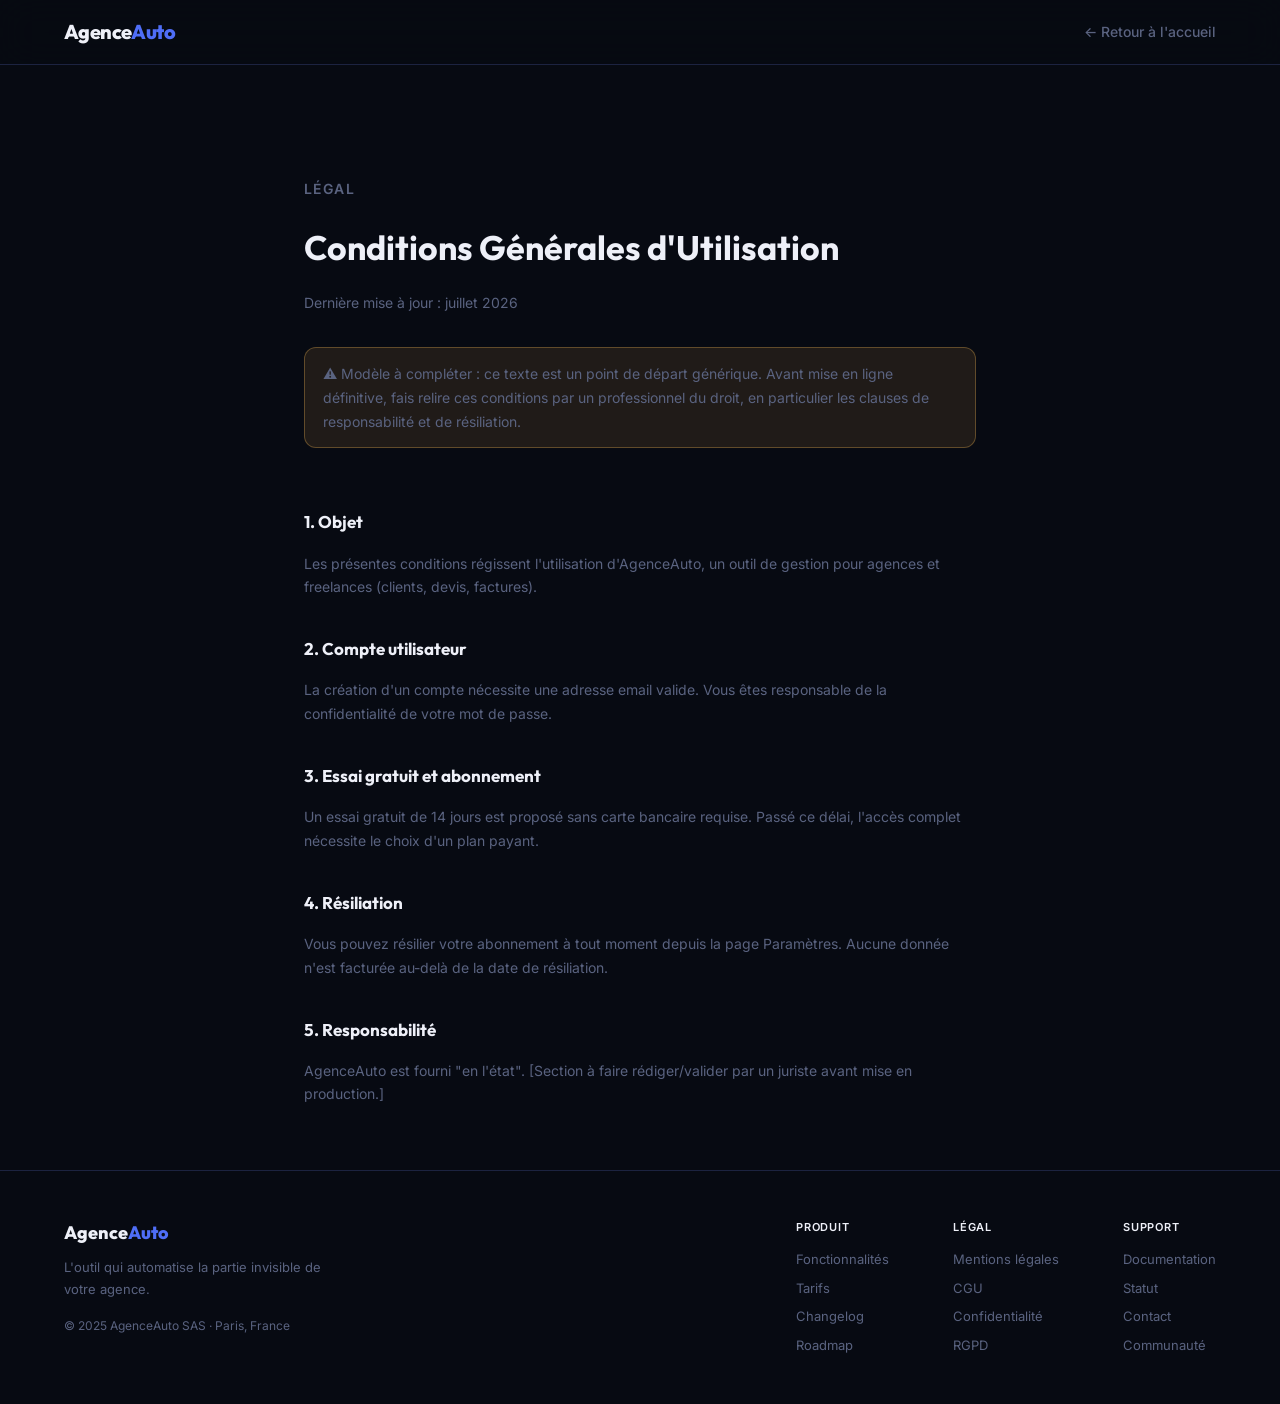
<file: cgu.html>
<!DOCTYPE html>
<html lang="fr">
<head>
  <meta charset="UTF-8"/>
  <meta name="viewport" content="width=device-width, initial-scale=1.0"/>
  <title>Conditions Générales d'Utilisation — AgenceAuto</title>
  <link rel="preconnect" href="https://fonts.googleapis.com"/>
  <link rel="preconnect" href="https://fonts.gstatic.com" crossorigin/>
  <link href="https://fonts.googleapis.com/css2?family=Outfit:wght@300;400;500;600;700;800;900&family=Inter:wght@300;400;500;600&display=swap" rel="stylesheet"/>
  <link rel="stylesheet" href="style.css"/>
</head>
<body>

<nav class="nav">
  <div class="nav-inner">
    <a href="index.html" class="logo outfit" style="text-decoration:none">Agence<span class="accent">Auto</span></a>
    <div class="nav-links">
      <a href="index.html">← Retour à l'accueil</a>
    </div>
  </div>
</nav>

<main class="static-page">
  <div class="static-page-inner">
    <p class="eyebrow accent">Légal</p>
    <h1 class="outfit static-title">Conditions Générales d'Utilisation</h1>

    <p class="static-updated">Dernière mise à jour : juillet 2026</p>

    <p class="static-warning">⚠️ Modèle à compléter : ce texte est un point de départ générique. Avant mise en ligne définitive, fais relire ces conditions par un professionnel du droit, en particulier les clauses de responsabilité et de résiliation.</p>

    <h3 class="outfit">1. Objet</h3>
    <p>Les présentes conditions régissent l'utilisation d'AgenceAuto, un outil de gestion pour agences et freelances (clients, devis, factures).</p>

    <h3 class="outfit">2. Compte utilisateur</h3>
    <p>La création d'un compte nécessite une adresse email valide. Vous êtes responsable de la confidentialité de votre mot de passe.</p>

    <h3 class="outfit">3. Essai gratuit et abonnement</h3>
    <p>Un essai gratuit de 14 jours est proposé sans carte bancaire requise. Passé ce délai, l'accès complet nécessite le choix d'un plan payant.</p>

    <h3 class="outfit">4. Résiliation</h3>
    <p>Vous pouvez résilier votre abonnement à tout moment depuis la page Paramètres. Aucune donnée n'est facturée au-delà de la date de résiliation.</p>

    <h3 class="outfit">5. Responsabilité</h3>
    <p>AgenceAuto est fourni "en l'état". [Section à faire rédiger/valider par un juriste avant mise en production.]</p>

  </div>
</main>

<footer class="footer">
  <div class="footer-inner">
    <div class="footer-brand">
      <p class="outfit footer-logo">Agence<span class="accent">Auto</span></p>
      <p class="footer-tagline">L'outil qui automatise la partie invisible de votre agence.</p>
      <p class="footer-copy">© 2025 AgenceAuto SAS · Paris, France</p>
    </div>
    <div class="footer-links">
      <div class="footer-col">
        <p class="footer-col-title">Produit</p>
        <a href="index.html#section-features">Fonctionnalités</a>
        <a href="index.html#section-pricing">Tarifs</a>
        <a href="changelog.html">Changelog</a>
        <a href="roadmap.html">Roadmap</a>
      </div>
      <div class="footer-col">
        <p class="footer-col-title">Légal</p>
        <a href="mentions-legales.html">Mentions légales</a>
        <a href="cgu.html">CGU</a>
        <a href="confidentialite.html">Confidentialité</a>
        <a href="rgpd.html">RGPD</a>
      </div>
      <div class="footer-col">
        <p class="footer-col-title">Support</p>
        <a href="documentation.html">Documentation</a>
        <a href="statut.html">Statut</a>
        <a href="contact.html">Contact</a>
        <a href="communaute.html">Communauté</a>
      </div>
    </div>
  </div>
</footer>

</body>
</html>
</file>
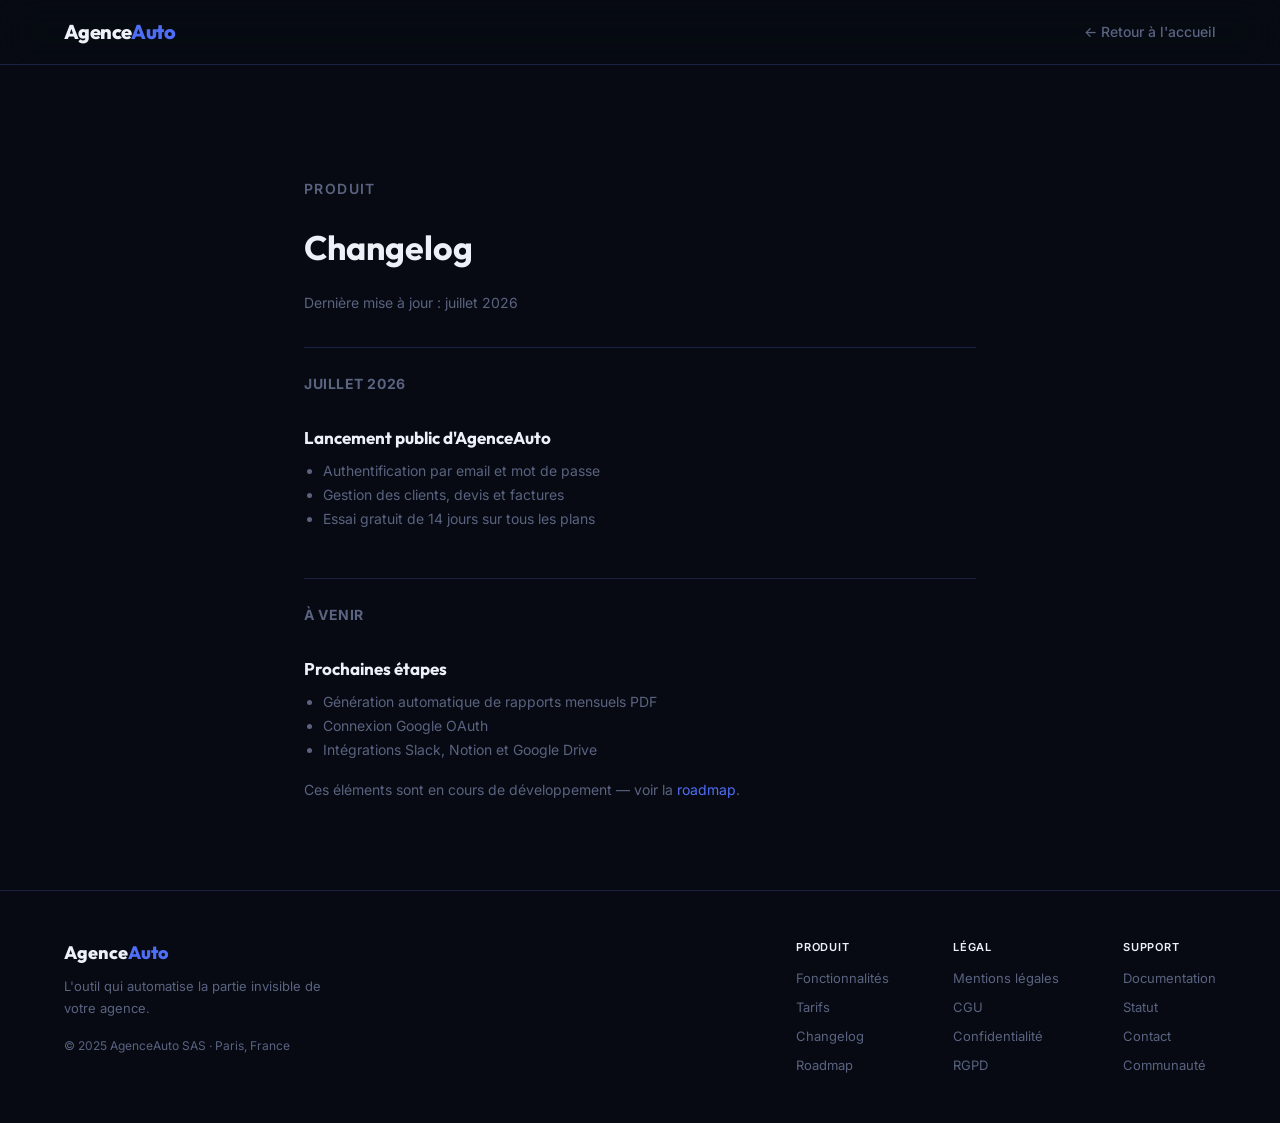
<file: changelog.html>
<!DOCTYPE html>
<html lang="fr">
<head>
  <meta charset="UTF-8"/>
  <meta name="viewport" content="width=device-width, initial-scale=1.0"/>
  <title>Changelog — AgenceAuto</title>
  <link rel="preconnect" href="https://fonts.googleapis.com"/>
  <link rel="preconnect" href="https://fonts.gstatic.com" crossorigin/>
  <link href="https://fonts.googleapis.com/css2?family=Outfit:wght@300;400;500;600;700;800;900&family=Inter:wght@300;400;500;600&display=swap" rel="stylesheet"/>
  <link rel="stylesheet" href="style.css"/>
</head>
<body>

<nav class="nav">
  <div class="nav-inner">
    <a href="index.html" class="logo outfit" style="text-decoration:none">Agence<span class="accent">Auto</span></a>
    <div class="nav-links">
      <a href="index.html">← Retour à l'accueil</a>
    </div>
  </div>
</nav>

<main class="static-page">
  <div class="static-page-inner">
    <p class="eyebrow accent">Produit</p>
    <h1 class="outfit static-title">Changelog</h1>

    <p class="static-updated">Dernière mise à jour : juillet 2026</p>

    <div class="changelog-entry">
      <p class="changelog-date">Juillet 2026</p>
      <h3 class="outfit">Lancement public d'AgenceAuto</h3>
      <ul>
        <li>Authentification par email et mot de passe</li>
        <li>Gestion des clients, devis et factures</li>
        <li>Essai gratuit de 14 jours sur tous les plans</li>
      </ul>
    </div>

    <div class="changelog-entry">
      <p class="changelog-date">À venir</p>
      <h3 class="outfit">Prochaines étapes</h3>
      <ul>
        <li>Génération automatique de rapports mensuels PDF</li>
        <li>Connexion Google OAuth</li>
        <li>Intégrations Slack, Notion et Google Drive</li>
      </ul>
      <p class="static-note">Ces éléments sont en cours de développement — voir la <a href="roadmap.html">roadmap</a>.</p>
    </div>

  </div>
</main>

<footer class="footer">
  <div class="footer-inner">
    <div class="footer-brand">
      <p class="outfit footer-logo">Agence<span class="accent">Auto</span></p>
      <p class="footer-tagline">L'outil qui automatise la partie invisible de votre agence.</p>
      <p class="footer-copy">© 2025 AgenceAuto SAS · Paris, France</p>
    </div>
    <div class="footer-links">
      <div class="footer-col">
        <p class="footer-col-title">Produit</p>
        <a href="index.html#section-features">Fonctionnalités</a>
        <a href="index.html#section-pricing">Tarifs</a>
        <a href="changelog.html">Changelog</a>
        <a href="roadmap.html">Roadmap</a>
      </div>
      <div class="footer-col">
        <p class="footer-col-title">Légal</p>
        <a href="mentions-legales.html">Mentions légales</a>
        <a href="cgu.html">CGU</a>
        <a href="confidentialite.html">Confidentialité</a>
        <a href="rgpd.html">RGPD</a>
      </div>
      <div class="footer-col">
        <p class="footer-col-title">Support</p>
        <a href="documentation.html">Documentation</a>
        <a href="statut.html">Statut</a>
        <a href="contact.html">Contact</a>
        <a href="communaute.html">Communauté</a>
      </div>
    </div>
  </div>
</footer>

</body>
</html>
</file>
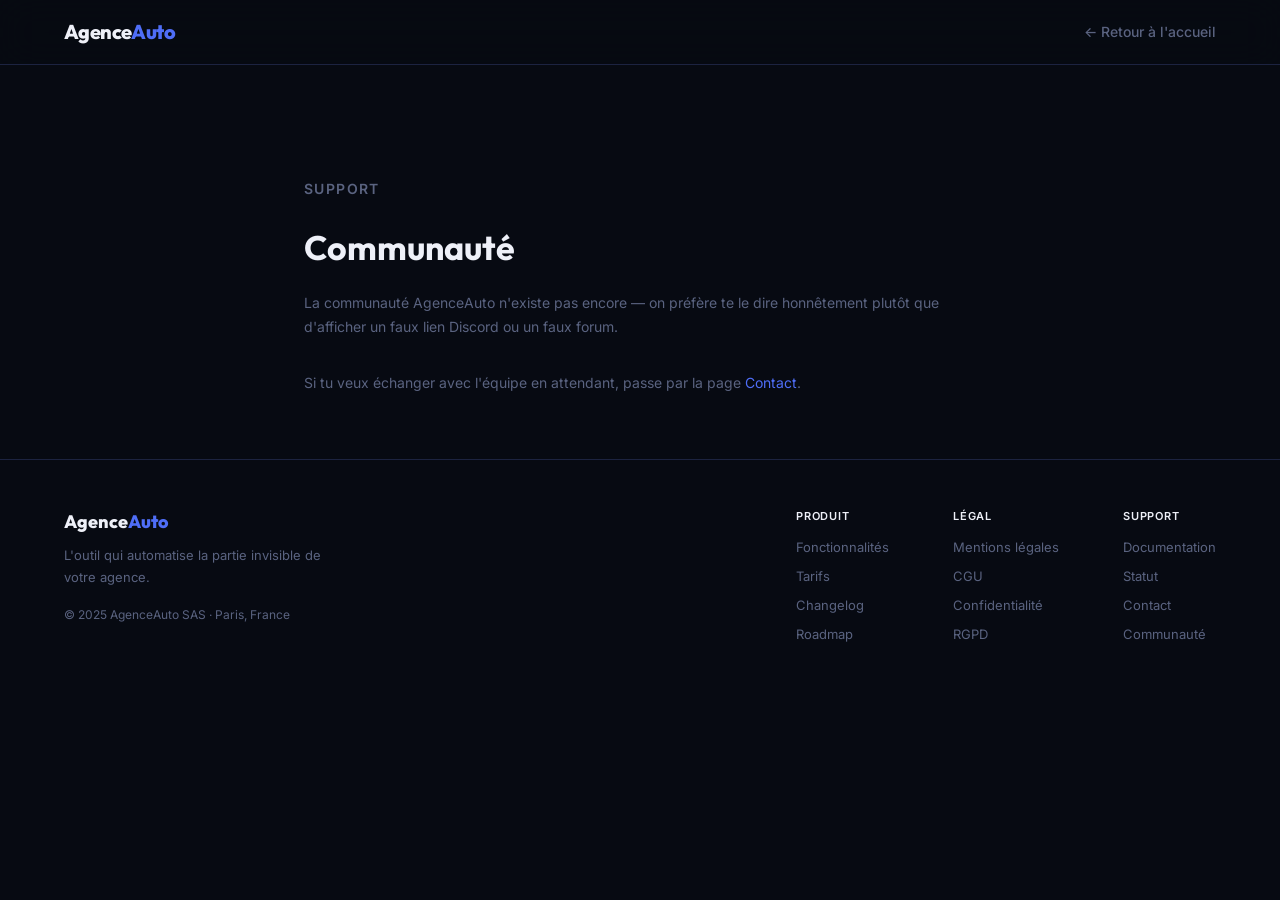
<file: communaute.html>
<!DOCTYPE html>
<html lang="fr">
<head>
  <meta charset="UTF-8"/>
  <meta name="viewport" content="width=device-width, initial-scale=1.0"/>
  <title>Communauté — AgenceAuto</title>
  <link rel="preconnect" href="https://fonts.googleapis.com"/>
  <link rel="preconnect" href="https://fonts.gstatic.com" crossorigin/>
  <link href="https://fonts.googleapis.com/css2?family=Outfit:wght@300;400;500;600;700;800;900&family=Inter:wght@300;400;500;600&display=swap" rel="stylesheet"/>
  <link rel="stylesheet" href="style.css"/>
</head>
<body>

<nav class="nav">
  <div class="nav-inner">
    <a href="index.html" class="logo outfit" style="text-decoration:none">Agence<span class="accent">Auto</span></a>
    <div class="nav-links">
      <a href="index.html">← Retour à l'accueil</a>
    </div>
  </div>
</nav>

<main class="static-page">
  <div class="static-page-inner">
    <p class="eyebrow accent">Support</p>
    <h1 class="outfit static-title">Communauté</h1>

    <p class="static-intro">La communauté AgenceAuto n'existe pas encore — on préfère te le dire honnêtement plutôt que d'afficher un faux lien Discord ou un faux forum.</p>

    <p>Si tu veux échanger avec l'équipe en attendant, passe par la page <a href="contact.html">Contact</a>.</p>

  </div>
</main>

<footer class="footer">
  <div class="footer-inner">
    <div class="footer-brand">
      <p class="outfit footer-logo">Agence<span class="accent">Auto</span></p>
      <p class="footer-tagline">L'outil qui automatise la partie invisible de votre agence.</p>
      <p class="footer-copy">© 2025 AgenceAuto SAS · Paris, France</p>
    </div>
    <div class="footer-links">
      <div class="footer-col">
        <p class="footer-col-title">Produit</p>
        <a href="index.html#section-features">Fonctionnalités</a>
        <a href="index.html#section-pricing">Tarifs</a>
        <a href="changelog.html">Changelog</a>
        <a href="roadmap.html">Roadmap</a>
      </div>
      <div class="footer-col">
        <p class="footer-col-title">Légal</p>
        <a href="mentions-legales.html">Mentions légales</a>
        <a href="cgu.html">CGU</a>
        <a href="confidentialite.html">Confidentialité</a>
        <a href="rgpd.html">RGPD</a>
      </div>
      <div class="footer-col">
        <p class="footer-col-title">Support</p>
        <a href="documentation.html">Documentation</a>
        <a href="statut.html">Statut</a>
        <a href="contact.html">Contact</a>
        <a href="communaute.html">Communauté</a>
      </div>
    </div>
  </div>
</footer>

</body>
</html>
</file>
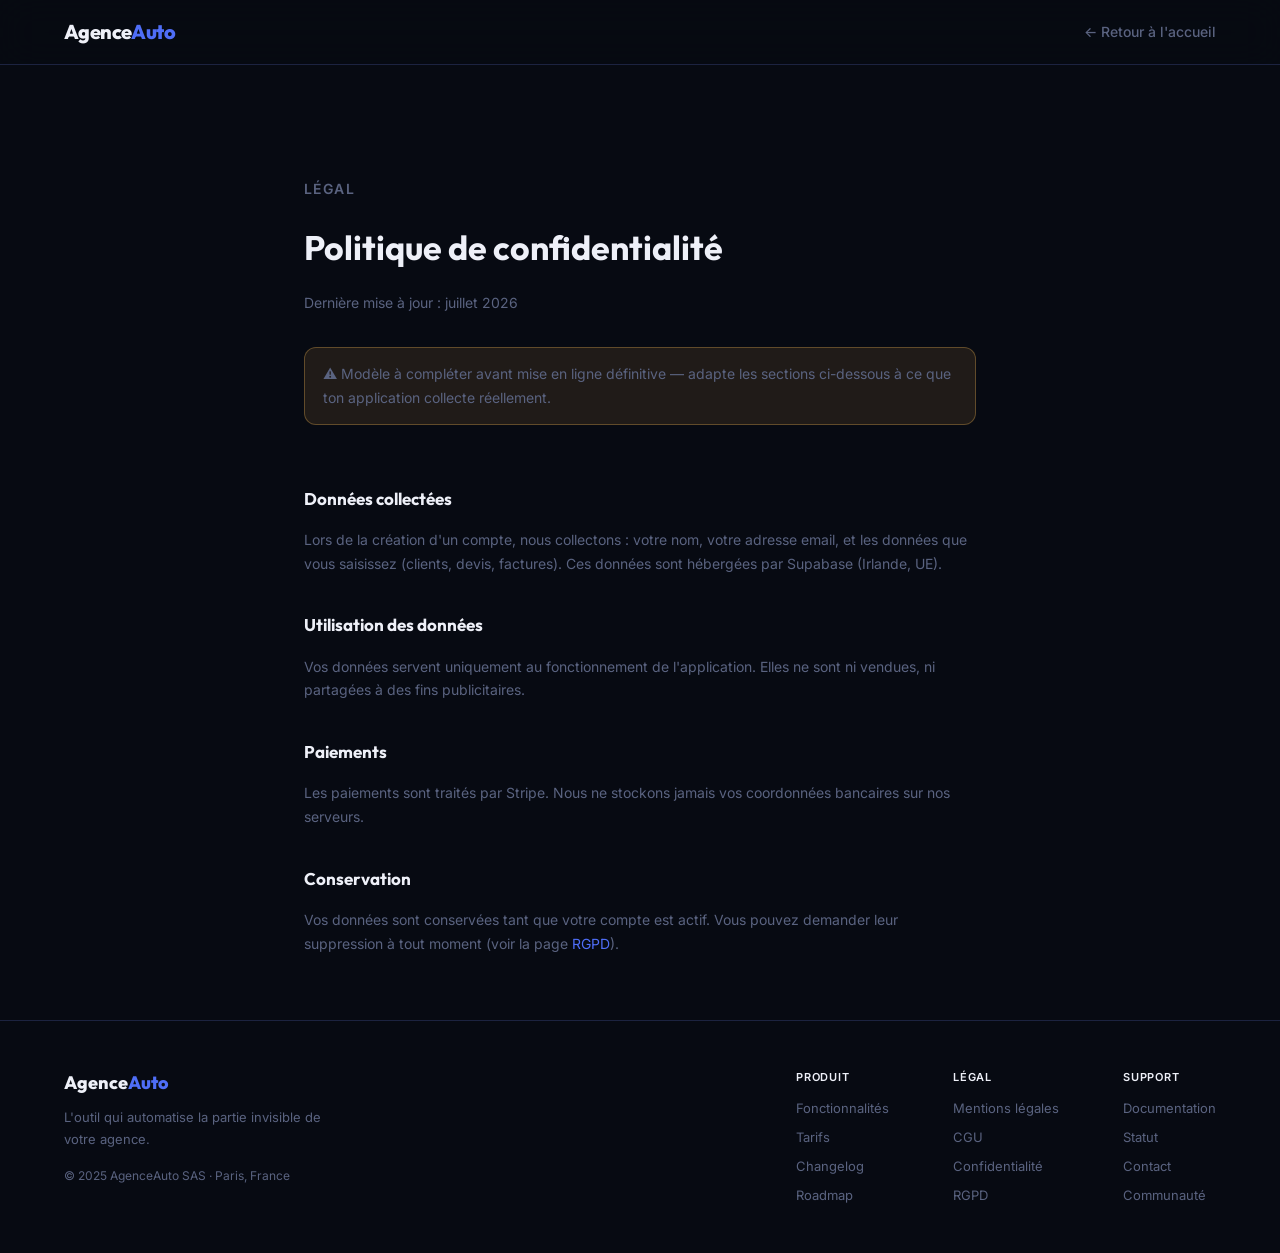
<file: confidentialite.html>
<!DOCTYPE html>
<html lang="fr">
<head>
  <meta charset="UTF-8"/>
  <meta name="viewport" content="width=device-width, initial-scale=1.0"/>
  <title>Politique de confidentialité — AgenceAuto</title>
  <link rel="preconnect" href="https://fonts.googleapis.com"/>
  <link rel="preconnect" href="https://fonts.gstatic.com" crossorigin/>
  <link href="https://fonts.googleapis.com/css2?family=Outfit:wght@300;400;500;600;700;800;900&family=Inter:wght@300;400;500;600&display=swap" rel="stylesheet"/>
  <link rel="stylesheet" href="style.css"/>
</head>
<body>

<nav class="nav">
  <div class="nav-inner">
    <a href="index.html" class="logo outfit" style="text-decoration:none">Agence<span class="accent">Auto</span></a>
    <div class="nav-links">
      <a href="index.html">← Retour à l'accueil</a>
    </div>
  </div>
</nav>

<main class="static-page">
  <div class="static-page-inner">
    <p class="eyebrow accent">Légal</p>
    <h1 class="outfit static-title">Politique de confidentialité</h1>

    <p class="static-updated">Dernière mise à jour : juillet 2026</p>

    <p class="static-warning">⚠️ Modèle à compléter avant mise en ligne définitive — adapte les sections ci-dessous à ce que ton application collecte réellement.</p>

    <h3 class="outfit">Données collectées</h3>
    <p>Lors de la création d'un compte, nous collectons : votre nom, votre adresse email, et les données que vous saisissez (clients, devis, factures). Ces données sont hébergées par Supabase (Irlande, UE).</p>

    <h3 class="outfit">Utilisation des données</h3>
    <p>Vos données servent uniquement au fonctionnement de l'application. Elles ne sont ni vendues, ni partagées à des fins publicitaires.</p>

    <h3 class="outfit">Paiements</h3>
    <p>Les paiements sont traités par Stripe. Nous ne stockons jamais vos coordonnées bancaires sur nos serveurs.</p>

    <h3 class="outfit">Conservation</h3>
    <p>Vos données sont conservées tant que votre compte est actif. Vous pouvez demander leur suppression à tout moment (voir la page <a href="rgpd.html">RGPD</a>).</p>

  </div>
</main>

<footer class="footer">
  <div class="footer-inner">
    <div class="footer-brand">
      <p class="outfit footer-logo">Agence<span class="accent">Auto</span></p>
      <p class="footer-tagline">L'outil qui automatise la partie invisible de votre agence.</p>
      <p class="footer-copy">© 2025 AgenceAuto SAS · Paris, France</p>
    </div>
    <div class="footer-links">
      <div class="footer-col">
        <p class="footer-col-title">Produit</p>
        <a href="index.html#section-features">Fonctionnalités</a>
        <a href="index.html#section-pricing">Tarifs</a>
        <a href="changelog.html">Changelog</a>
        <a href="roadmap.html">Roadmap</a>
      </div>
      <div class="footer-col">
        <p class="footer-col-title">Légal</p>
        <a href="mentions-legales.html">Mentions légales</a>
        <a href="cgu.html">CGU</a>
        <a href="confidentialite.html">Confidentialité</a>
        <a href="rgpd.html">RGPD</a>
      </div>
      <div class="footer-col">
        <p class="footer-col-title">Support</p>
        <a href="documentation.html">Documentation</a>
        <a href="statut.html">Statut</a>
        <a href="contact.html">Contact</a>
        <a href="communaute.html">Communauté</a>
      </div>
    </div>
  </div>
</footer>

</body>
</html>
</file>
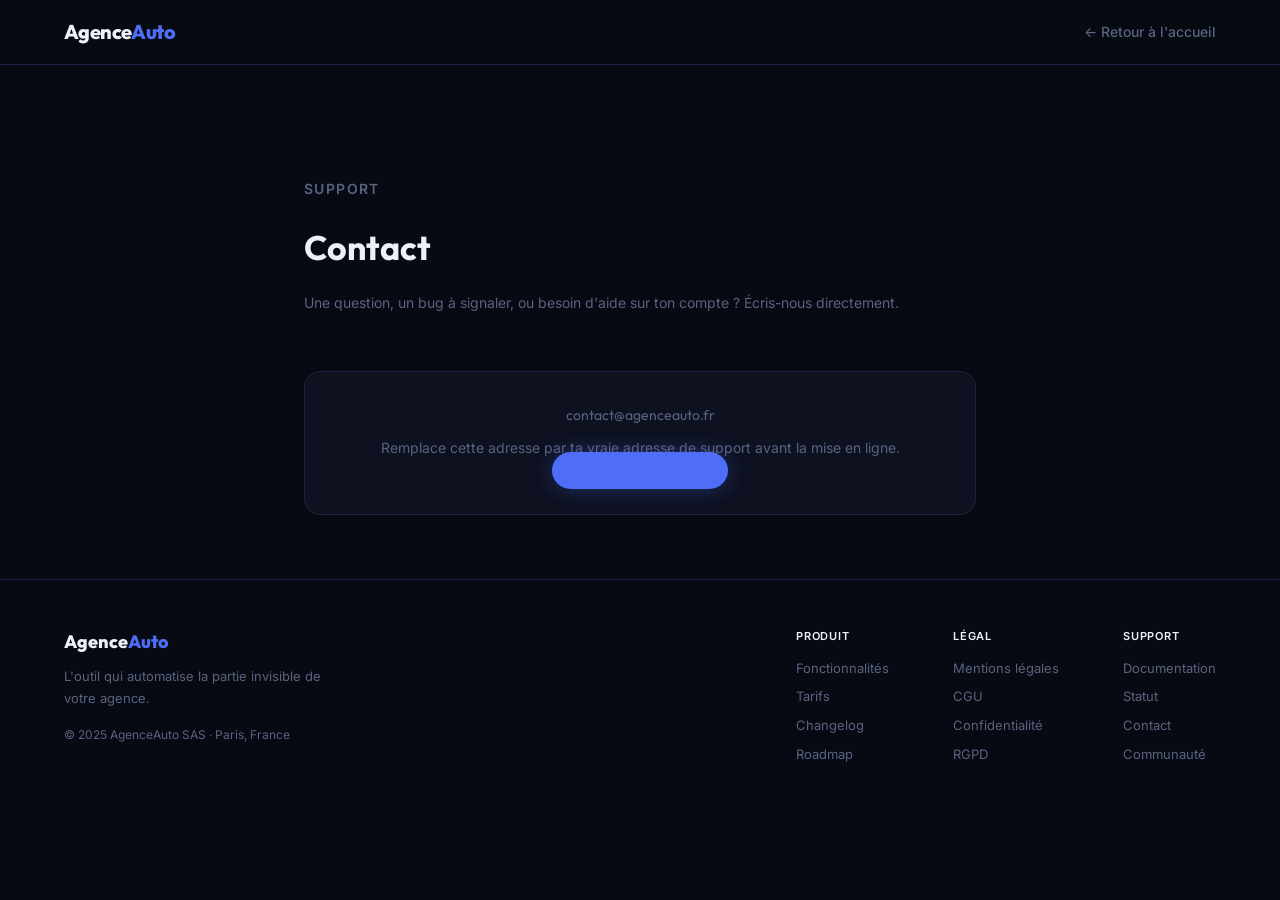
<file: contact.html>
<!DOCTYPE html>
<html lang="fr">
<head>
  <meta charset="UTF-8"/>
  <meta name="viewport" content="width=device-width, initial-scale=1.0"/>
  <title>Contact — AgenceAuto</title>
  <link rel="preconnect" href="https://fonts.googleapis.com"/>
  <link rel="preconnect" href="https://fonts.gstatic.com" crossorigin/>
  <link href="https://fonts.googleapis.com/css2?family=Outfit:wght@300;400;500;600;700;800;900&family=Inter:wght@300;400;500;600&display=swap" rel="stylesheet"/>
  <link rel="stylesheet" href="style.css"/>
</head>
<body>

<nav class="nav">
  <div class="nav-inner">
    <a href="index.html" class="logo outfit" style="text-decoration:none">Agence<span class="accent">Auto</span></a>
    <div class="nav-links">
      <a href="index.html">← Retour à l'accueil</a>
    </div>
  </div>
</nav>

<main class="static-page">
  <div class="static-page-inner">
    <p class="eyebrow accent">Support</p>
    <h1 class="outfit static-title">Contact</h1>

    <p class="static-intro">Une question, un bug à signaler, ou besoin d'aide sur ton compte ? Écris-nous directement.</p>

    <div class="contact-card">
      <p class="outfit contact-email">contact@agenceauto.fr</p>
      <p class="static-note">Remplace cette adresse par ta vraie adresse de support avant la mise en ligne.</p>
      <a class="btn-primary" href="mailto:contact@agenceauto.fr">Envoyer un email →</a>
    </div>

  </div>
</main>

<footer class="footer">
  <div class="footer-inner">
    <div class="footer-brand">
      <p class="outfit footer-logo">Agence<span class="accent">Auto</span></p>
      <p class="footer-tagline">L'outil qui automatise la partie invisible de votre agence.</p>
      <p class="footer-copy">© 2025 AgenceAuto SAS · Paris, France</p>
    </div>
    <div class="footer-links">
      <div class="footer-col">
        <p class="footer-col-title">Produit</p>
        <a href="index.html#section-features">Fonctionnalités</a>
        <a href="index.html#section-pricing">Tarifs</a>
        <a href="changelog.html">Changelog</a>
        <a href="roadmap.html">Roadmap</a>
      </div>
      <div class="footer-col">
        <p class="footer-col-title">Légal</p>
        <a href="mentions-legales.html">Mentions légales</a>
        <a href="cgu.html">CGU</a>
        <a href="confidentialite.html">Confidentialité</a>
        <a href="rgpd.html">RGPD</a>
      </div>
      <div class="footer-col">
        <p class="footer-col-title">Support</p>
        <a href="documentation.html">Documentation</a>
        <a href="statut.html">Statut</a>
        <a href="contact.html">Contact</a>
        <a href="communaute.html">Communauté</a>
      </div>
    </div>
  </div>
</footer>

</body>
</html>
</file>
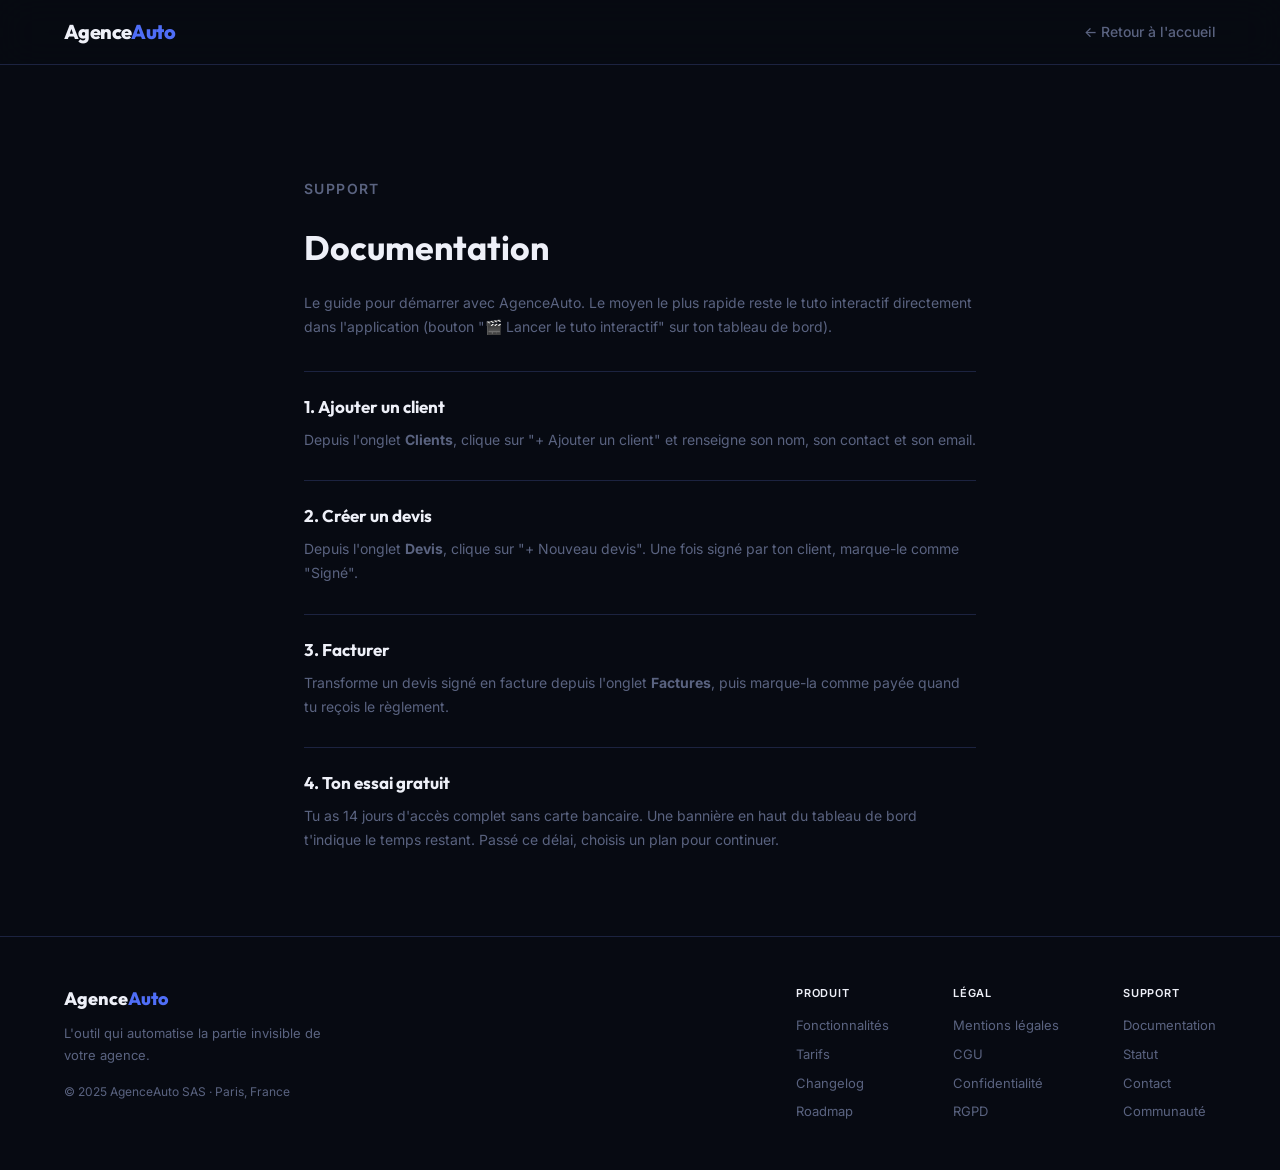
<file: documentation.html>
<!DOCTYPE html>
<html lang="fr">
<head>
  <meta charset="UTF-8"/>
  <meta name="viewport" content="width=device-width, initial-scale=1.0"/>
  <title>Documentation — AgenceAuto</title>
  <link rel="preconnect" href="https://fonts.googleapis.com"/>
  <link rel="preconnect" href="https://fonts.gstatic.com" crossorigin/>
  <link href="https://fonts.googleapis.com/css2?family=Outfit:wght@300;400;500;600;700;800;900&family=Inter:wght@300;400;500;600&display=swap" rel="stylesheet"/>
  <link rel="stylesheet" href="style.css"/>
</head>
<body>

<nav class="nav">
  <div class="nav-inner">
    <a href="index.html" class="logo outfit" style="text-decoration:none">Agence<span class="accent">Auto</span></a>
    <div class="nav-links">
      <a href="index.html">← Retour à l'accueil</a>
    </div>
  </div>
</nav>

<main class="static-page">
  <div class="static-page-inner">
    <p class="eyebrow accent">Support</p>
    <h1 class="outfit static-title">Documentation</h1>

    <p class="static-intro">Le guide pour démarrer avec AgenceAuto. Le moyen le plus rapide reste le tuto interactif directement dans l'application (bouton "🎬 Lancer le tuto interactif" sur ton tableau de bord).</p>

    <div class="doc-section">
      <h3 class="outfit">1. Ajouter un client</h3>
      <p>Depuis l'onglet <strong>Clients</strong>, clique sur "+ Ajouter un client" et renseigne son nom, son contact et son email.</p>
    </div>
    <div class="doc-section">
      <h3 class="outfit">2. Créer un devis</h3>
      <p>Depuis l'onglet <strong>Devis</strong>, clique sur "+ Nouveau devis". Une fois signé par ton client, marque-le comme "Signé".</p>
    </div>
    <div class="doc-section">
      <h3 class="outfit">3. Facturer</h3>
      <p>Transforme un devis signé en facture depuis l'onglet <strong>Factures</strong>, puis marque-la comme payée quand tu reçois le règlement.</p>
    </div>
    <div class="doc-section">
      <h3 class="outfit">4. Ton essai gratuit</h3>
      <p>Tu as 14 jours d'accès complet sans carte bancaire. Une bannière en haut du tableau de bord t'indique le temps restant. Passé ce délai, choisis un plan pour continuer.</p>
    </div>

  </div>
</main>

<footer class="footer">
  <div class="footer-inner">
    <div class="footer-brand">
      <p class="outfit footer-logo">Agence<span class="accent">Auto</span></p>
      <p class="footer-tagline">L'outil qui automatise la partie invisible de votre agence.</p>
      <p class="footer-copy">© 2025 AgenceAuto SAS · Paris, France</p>
    </div>
    <div class="footer-links">
      <div class="footer-col">
        <p class="footer-col-title">Produit</p>
        <a href="index.html#section-features">Fonctionnalités</a>
        <a href="index.html#section-pricing">Tarifs</a>
        <a href="changelog.html">Changelog</a>
        <a href="roadmap.html">Roadmap</a>
      </div>
      <div class="footer-col">
        <p class="footer-col-title">Légal</p>
        <a href="mentions-legales.html">Mentions légales</a>
        <a href="cgu.html">CGU</a>
        <a href="confidentialite.html">Confidentialité</a>
        <a href="rgpd.html">RGPD</a>
      </div>
      <div class="footer-col">
        <p class="footer-col-title">Support</p>
        <a href="documentation.html">Documentation</a>
        <a href="statut.html">Statut</a>
        <a href="contact.html">Contact</a>
        <a href="communaute.html">Communauté</a>
      </div>
    </div>
  </div>
</footer>

</body>
</html>
</file>
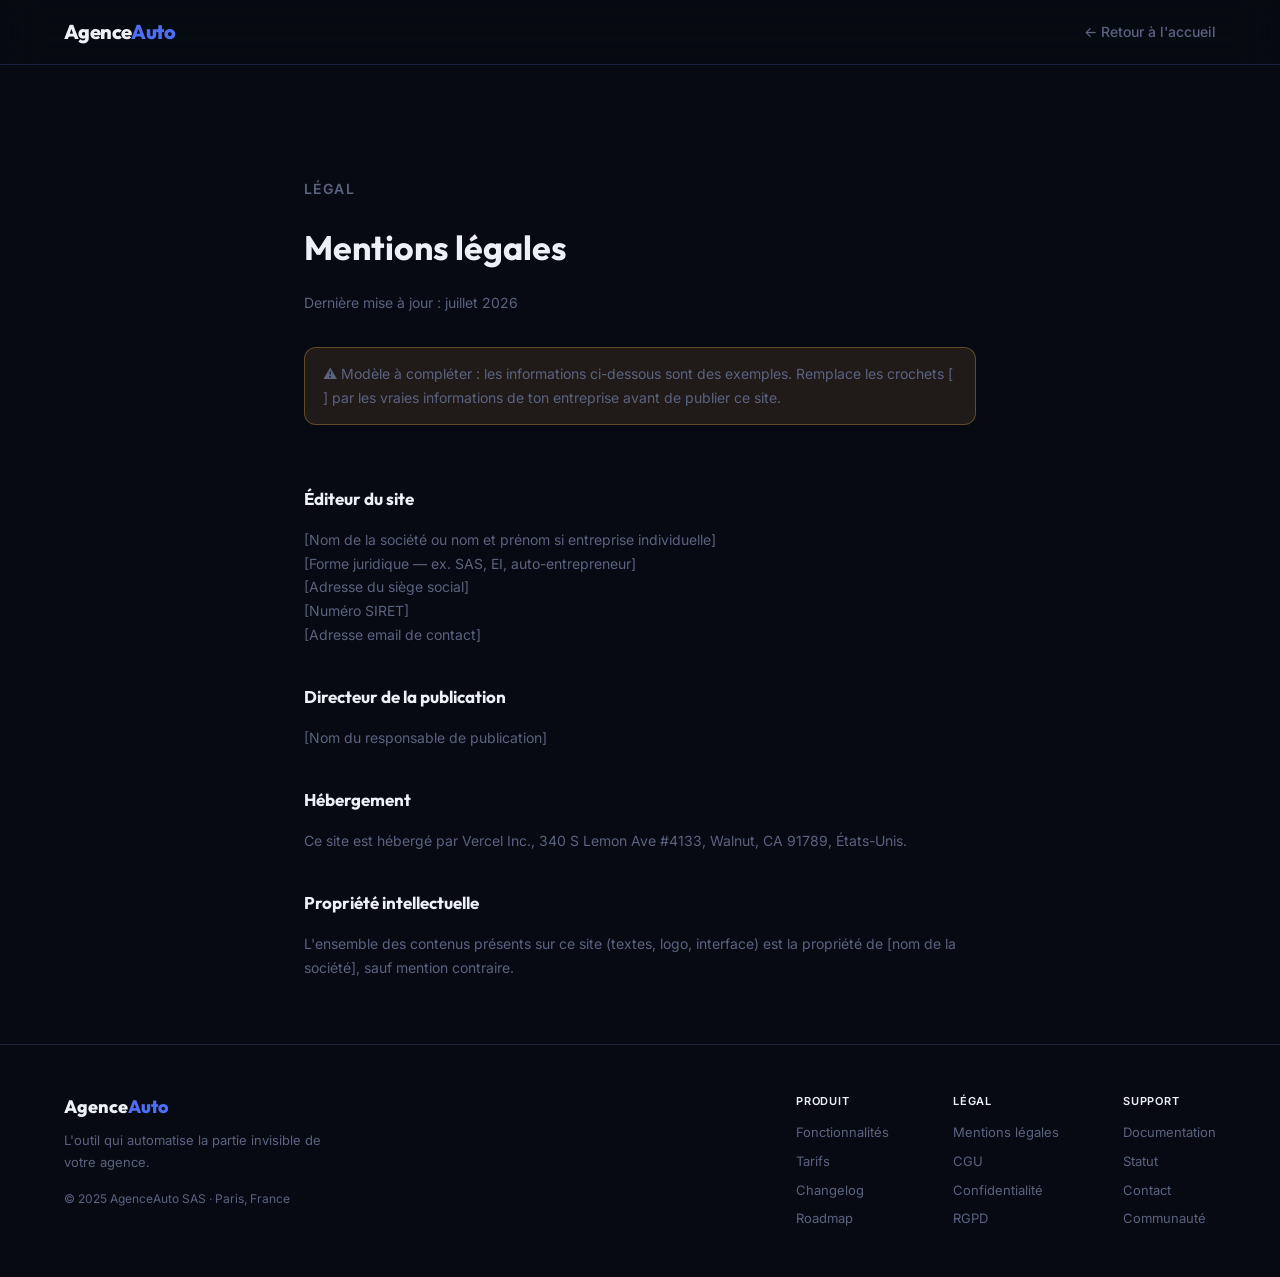
<file: mentions-legales.html>
<!DOCTYPE html>
<html lang="fr">
<head>
  <meta charset="UTF-8"/>
  <meta name="viewport" content="width=device-width, initial-scale=1.0"/>
  <title>Mentions légales — AgenceAuto</title>
  <link rel="preconnect" href="https://fonts.googleapis.com"/>
  <link rel="preconnect" href="https://fonts.gstatic.com" crossorigin/>
  <link href="https://fonts.googleapis.com/css2?family=Outfit:wght@300;400;500;600;700;800;900&family=Inter:wght@300;400;500;600&display=swap" rel="stylesheet"/>
  <link rel="stylesheet" href="style.css"/>
</head>
<body>

<nav class="nav">
  <div class="nav-inner">
    <a href="index.html" class="logo outfit" style="text-decoration:none">Agence<span class="accent">Auto</span></a>
    <div class="nav-links">
      <a href="index.html">← Retour à l'accueil</a>
    </div>
  </div>
</nav>

<main class="static-page">
  <div class="static-page-inner">
    <p class="eyebrow accent">Légal</p>
    <h1 class="outfit static-title">Mentions légales</h1>

    <p class="static-updated">Dernière mise à jour : juillet 2026</p>

    <p class="static-warning">⚠️ Modèle à compléter : les informations ci-dessous sont des exemples. Remplace les crochets [ ] par les vraies informations de ton entreprise avant de publier ce site.</p>

    <h3 class="outfit">Éditeur du site</h3>
    <p>[Nom de la société ou nom et prénom si entreprise individuelle]<br/>
    [Forme juridique — ex. SAS, EI, auto-entrepreneur]<br/>
    [Adresse du siège social]<br/>
    [Numéro SIRET]<br/>
    [Adresse email de contact]</p>

    <h3 class="outfit">Directeur de la publication</h3>
    <p>[Nom du responsable de publication]</p>

    <h3 class="outfit">Hébergement</h3>
    <p>Ce site est hébergé par Vercel Inc., 340 S Lemon Ave #4133, Walnut, CA 91789, États-Unis.</p>

    <h3 class="outfit">Propriété intellectuelle</h3>
    <p>L'ensemble des contenus présents sur ce site (textes, logo, interface) est la propriété de [nom de la société], sauf mention contraire.</p>

  </div>
</main>

<footer class="footer">
  <div class="footer-inner">
    <div class="footer-brand">
      <p class="outfit footer-logo">Agence<span class="accent">Auto</span></p>
      <p class="footer-tagline">L'outil qui automatise la partie invisible de votre agence.</p>
      <p class="footer-copy">© 2025 AgenceAuto SAS · Paris, France</p>
    </div>
    <div class="footer-links">
      <div class="footer-col">
        <p class="footer-col-title">Produit</p>
        <a href="index.html#section-features">Fonctionnalités</a>
        <a href="index.html#section-pricing">Tarifs</a>
        <a href="changelog.html">Changelog</a>
        <a href="roadmap.html">Roadmap</a>
      </div>
      <div class="footer-col">
        <p class="footer-col-title">Légal</p>
        <a href="mentions-legales.html">Mentions légales</a>
        <a href="cgu.html">CGU</a>
        <a href="confidentialite.html">Confidentialité</a>
        <a href="rgpd.html">RGPD</a>
      </div>
      <div class="footer-col">
        <p class="footer-col-title">Support</p>
        <a href="documentation.html">Documentation</a>
        <a href="statut.html">Statut</a>
        <a href="contact.html">Contact</a>
        <a href="communaute.html">Communauté</a>
      </div>
    </div>
  </div>
</footer>

</body>
</html>
</file>
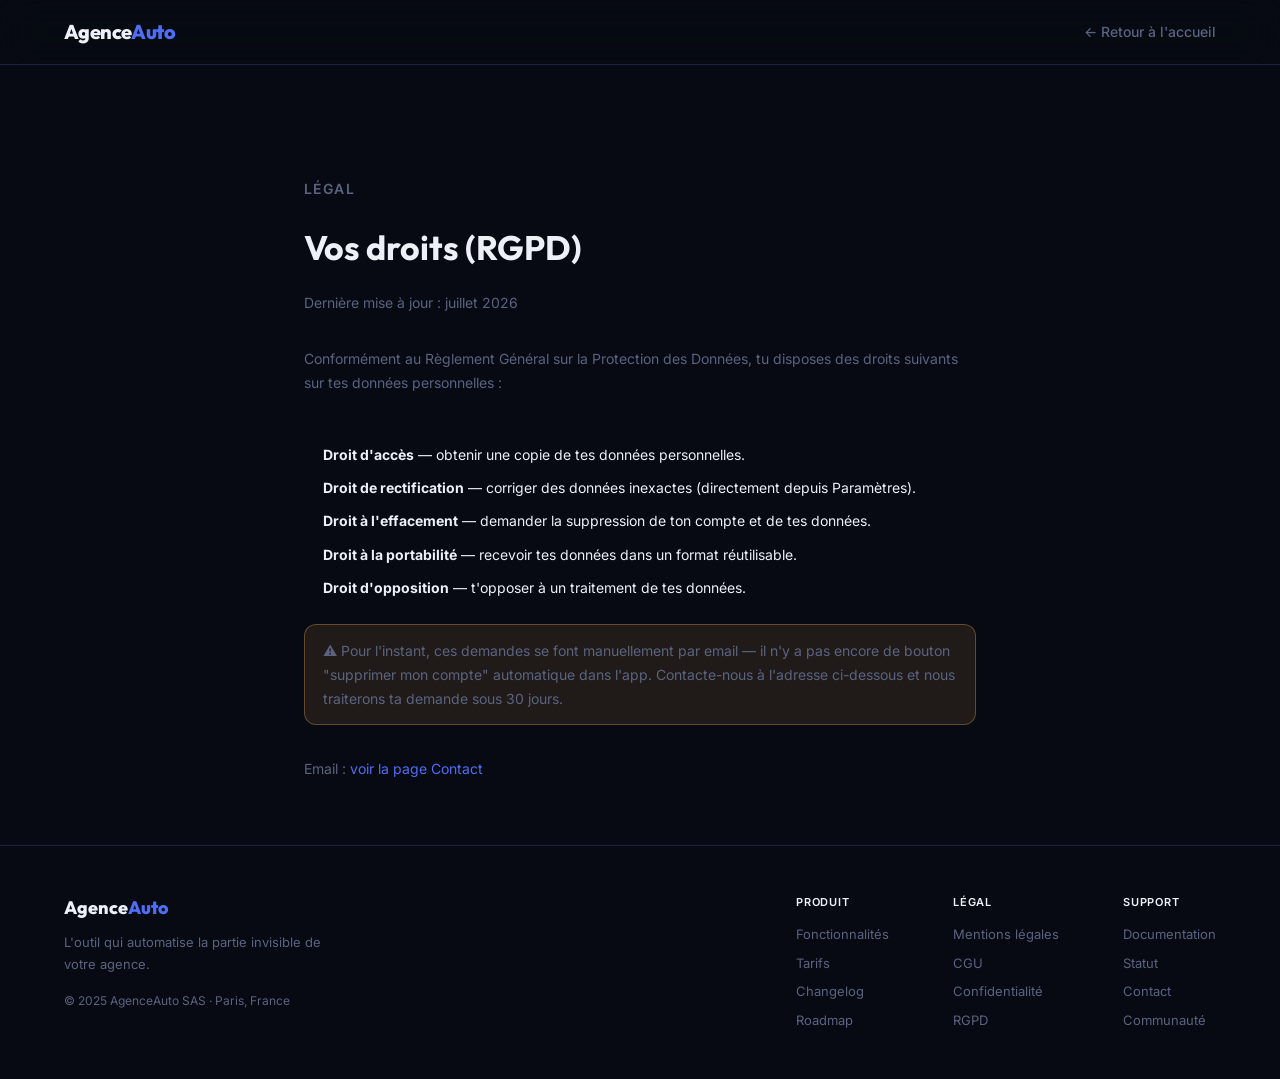
<file: rgpd.html>
<!DOCTYPE html>
<html lang="fr">
<head>
  <meta charset="UTF-8"/>
  <meta name="viewport" content="width=device-width, initial-scale=1.0"/>
  <title>Vos droits (RGPD) — AgenceAuto</title>
  <link rel="preconnect" href="https://fonts.googleapis.com"/>
  <link rel="preconnect" href="https://fonts.gstatic.com" crossorigin/>
  <link href="https://fonts.googleapis.com/css2?family=Outfit:wght@300;400;500;600;700;800;900&family=Inter:wght@300;400;500;600&display=swap" rel="stylesheet"/>
  <link rel="stylesheet" href="style.css"/>
</head>
<body>

<nav class="nav">
  <div class="nav-inner">
    <a href="index.html" class="logo outfit" style="text-decoration:none">Agence<span class="accent">Auto</span></a>
    <div class="nav-links">
      <a href="index.html">← Retour à l'accueil</a>
    </div>
  </div>
</nav>

<main class="static-page">
  <div class="static-page-inner">
    <p class="eyebrow accent">Légal</p>
    <h1 class="outfit static-title">Vos droits (RGPD)</h1>

    <p class="static-updated">Dernière mise à jour : juillet 2026</p>

    <p class="static-intro">Conformément au Règlement Général sur la Protection des Données, tu disposes des droits suivants sur tes données personnelles :</p>

    <ul class="rights-list">
      <li><strong>Droit d'accès</strong> — obtenir une copie de tes données personnelles.</li>
      <li><strong>Droit de rectification</strong> — corriger des données inexactes (directement depuis Paramètres).</li>
      <li><strong>Droit à l'effacement</strong> — demander la suppression de ton compte et de tes données.</li>
      <li><strong>Droit à la portabilité</strong> — recevoir tes données dans un format réutilisable.</li>
      <li><strong>Droit d'opposition</strong> — t'opposer à un traitement de tes données.</li>
    </ul>

    <p class="static-warning">⚠️ Pour l'instant, ces demandes se font manuellement par email — il n'y a pas encore de bouton "supprimer mon compte" automatique dans l'app. Contacte-nous à l'adresse ci-dessous et nous traiterons ta demande sous 30 jours.</p>

    <p>Email : <a href="contact.html">voir la page Contact</a></p>

  </div>
</main>

<footer class="footer">
  <div class="footer-inner">
    <div class="footer-brand">
      <p class="outfit footer-logo">Agence<span class="accent">Auto</span></p>
      <p class="footer-tagline">L'outil qui automatise la partie invisible de votre agence.</p>
      <p class="footer-copy">© 2025 AgenceAuto SAS · Paris, France</p>
    </div>
    <div class="footer-links">
      <div class="footer-col">
        <p class="footer-col-title">Produit</p>
        <a href="index.html#section-features">Fonctionnalités</a>
        <a href="index.html#section-pricing">Tarifs</a>
        <a href="changelog.html">Changelog</a>
        <a href="roadmap.html">Roadmap</a>
      </div>
      <div class="footer-col">
        <p class="footer-col-title">Légal</p>
        <a href="mentions-legales.html">Mentions légales</a>
        <a href="cgu.html">CGU</a>
        <a href="confidentialite.html">Confidentialité</a>
        <a href="rgpd.html">RGPD</a>
      </div>
      <div class="footer-col">
        <p class="footer-col-title">Support</p>
        <a href="documentation.html">Documentation</a>
        <a href="statut.html">Statut</a>
        <a href="contact.html">Contact</a>
        <a href="communaute.html">Communauté</a>
      </div>
    </div>
  </div>
</footer>

</body>
</html>
</file>
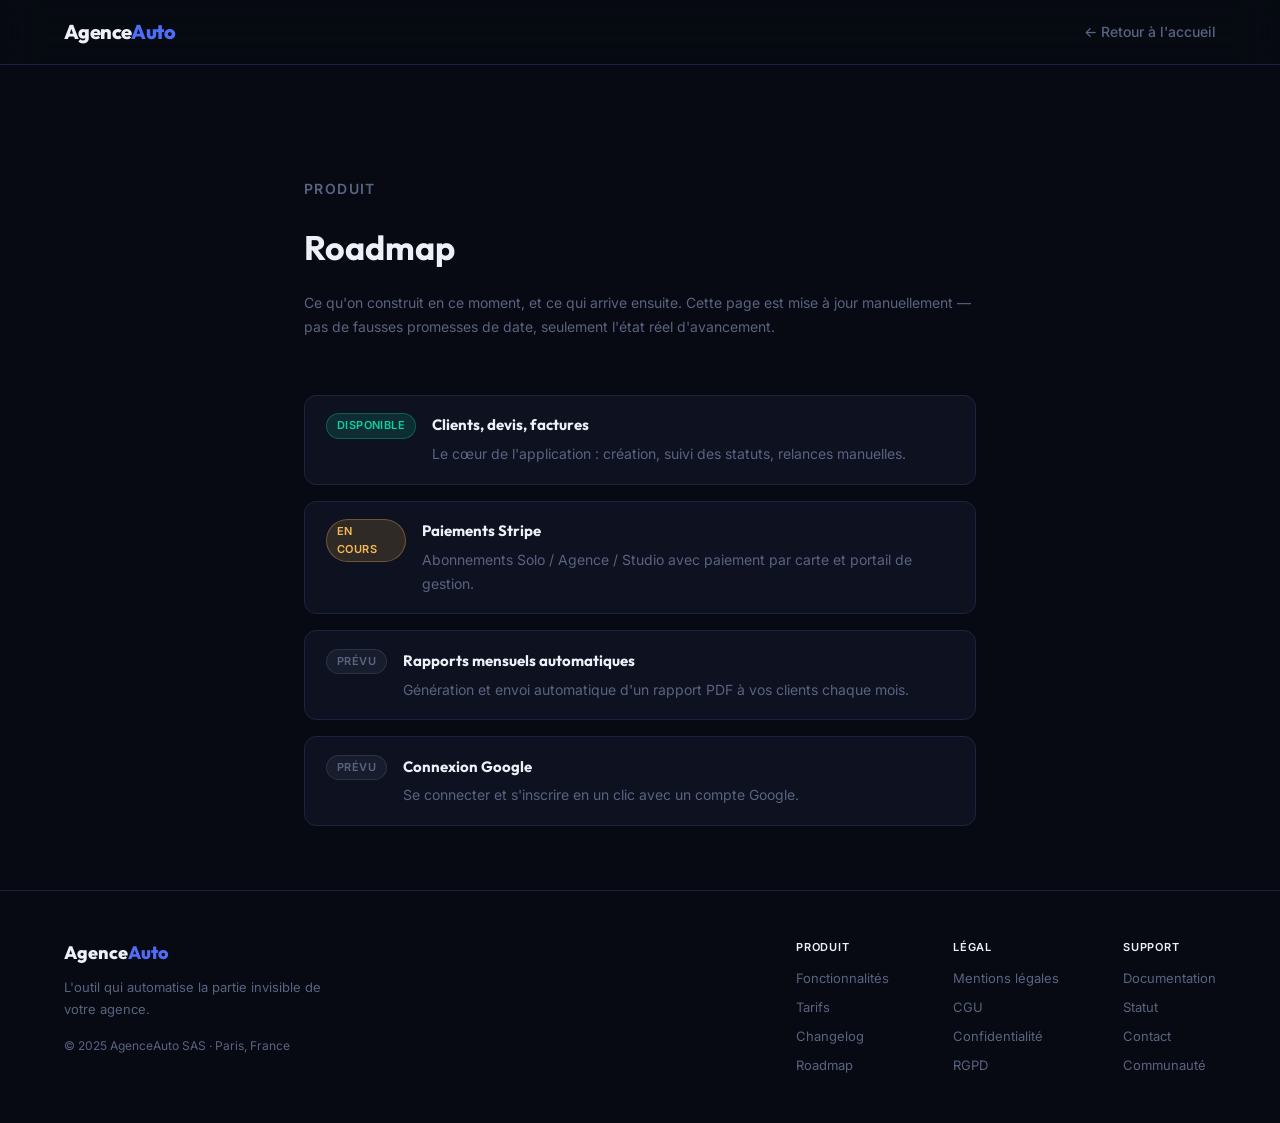
<file: roadmap.html>
<!DOCTYPE html>
<html lang="fr">
<head>
  <meta charset="UTF-8"/>
  <meta name="viewport" content="width=device-width, initial-scale=1.0"/>
  <title>Roadmap — AgenceAuto</title>
  <link rel="preconnect" href="https://fonts.googleapis.com"/>
  <link rel="preconnect" href="https://fonts.gstatic.com" crossorigin/>
  <link href="https://fonts.googleapis.com/css2?family=Outfit:wght@300;400;500;600;700;800;900&family=Inter:wght@300;400;500;600&display=swap" rel="stylesheet"/>
  <link rel="stylesheet" href="style.css"/>
</head>
<body>

<nav class="nav">
  <div class="nav-inner">
    <a href="index.html" class="logo outfit" style="text-decoration:none">Agence<span class="accent">Auto</span></a>
    <div class="nav-links">
      <a href="index.html">← Retour à l'accueil</a>
    </div>
  </div>
</nav>

<main class="static-page">
  <div class="static-page-inner">
    <p class="eyebrow accent">Produit</p>
    <h1 class="outfit static-title">Roadmap</h1>

    <p class="static-intro">Ce qu'on construit en ce moment, et ce qui arrive ensuite. Cette page est mise à jour manuellement — pas de fausses promesses de date, seulement l'état réel d'avancement.</p>

    <div class="roadmap-list">
      <div class="roadmap-item">
        <span class="badge badge-mint">Disponible</span>
        <div>
          <h3 class="outfit">Clients, devis, factures</h3>
          <p>Le cœur de l'application : création, suivi des statuts, relances manuelles.</p>
        </div>
      </div>
      <div class="roadmap-item">
        <span class="badge badge-amber">En cours</span>
        <div>
          <h3 class="outfit">Paiements Stripe</h3>
          <p>Abonnements Solo / Agence / Studio avec paiement par carte et portail de gestion.</p>
        </div>
      </div>
      <div class="roadmap-item">
        <span class="badge badge-muted">Prévu</span>
        <div>
          <h3 class="outfit">Rapports mensuels automatiques</h3>
          <p>Génération et envoi automatique d'un rapport PDF à vos clients chaque mois.</p>
        </div>
      </div>
      <div class="roadmap-item">
        <span class="badge badge-muted">Prévu</span>
        <div>
          <h3 class="outfit">Connexion Google</h3>
          <p>Se connecter et s'inscrire en un clic avec un compte Google.</p>
        </div>
      </div>
    </div>

  </div>
</main>

<footer class="footer">
  <div class="footer-inner">
    <div class="footer-brand">
      <p class="outfit footer-logo">Agence<span class="accent">Auto</span></p>
      <p class="footer-tagline">L'outil qui automatise la partie invisible de votre agence.</p>
      <p class="footer-copy">© 2025 AgenceAuto SAS · Paris, France</p>
    </div>
    <div class="footer-links">
      <div class="footer-col">
        <p class="footer-col-title">Produit</p>
        <a href="index.html#section-features">Fonctionnalités</a>
        <a href="index.html#section-pricing">Tarifs</a>
        <a href="changelog.html">Changelog</a>
        <a href="roadmap.html">Roadmap</a>
      </div>
      <div class="footer-col">
        <p class="footer-col-title">Légal</p>
        <a href="mentions-legales.html">Mentions légales</a>
        <a href="cgu.html">CGU</a>
        <a href="confidentialite.html">Confidentialité</a>
        <a href="rgpd.html">RGPD</a>
      </div>
      <div class="footer-col">
        <p class="footer-col-title">Support</p>
        <a href="documentation.html">Documentation</a>
        <a href="statut.html">Statut</a>
        <a href="contact.html">Contact</a>
        <a href="communaute.html">Communauté</a>
      </div>
    </div>
  </div>
</footer>

</body>
</html>
</file>
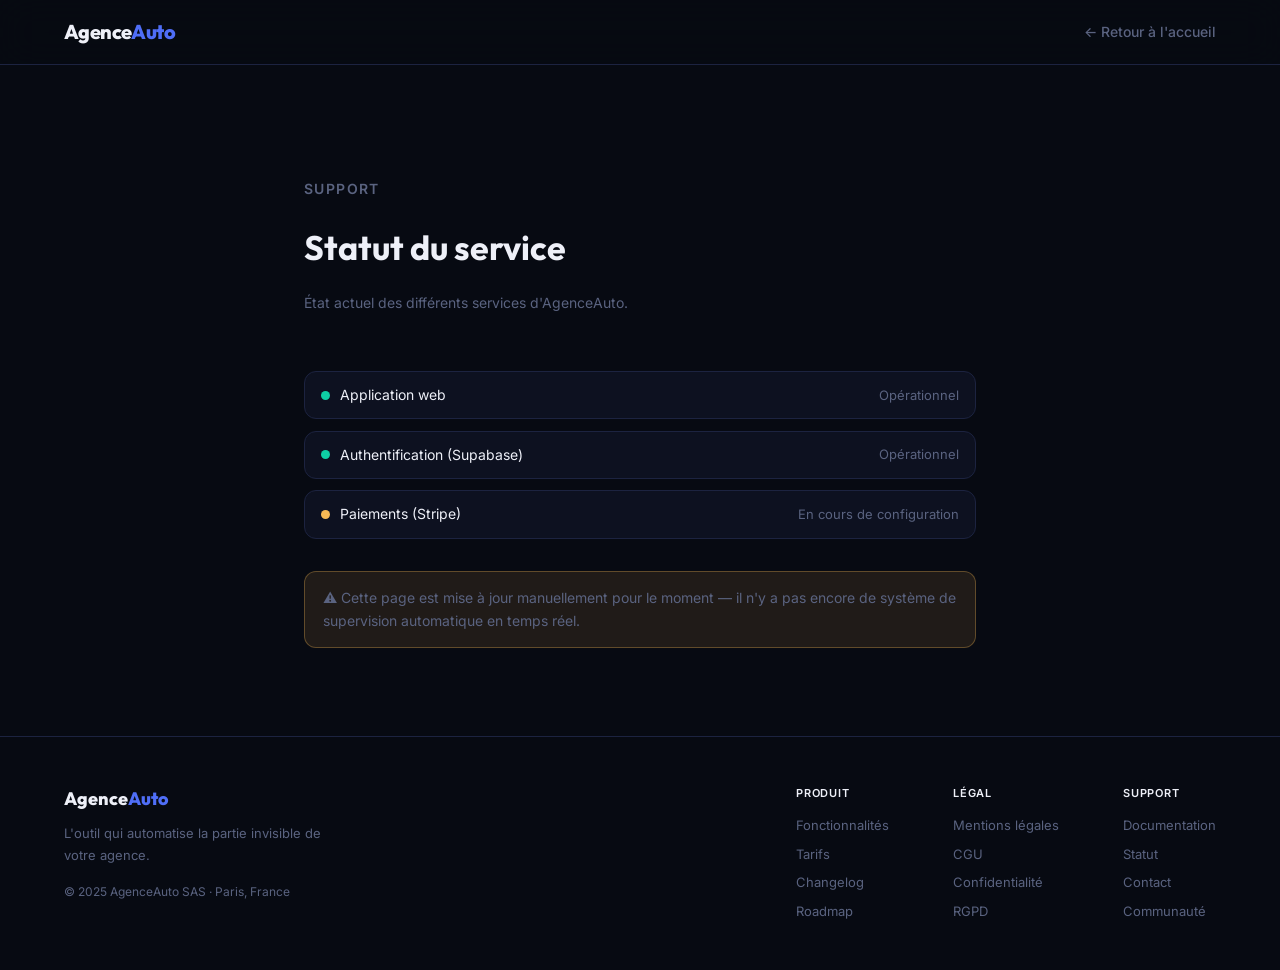
<file: statut.html>
<!DOCTYPE html>
<html lang="fr">
<head>
  <meta charset="UTF-8"/>
  <meta name="viewport" content="width=device-width, initial-scale=1.0"/>
  <title>Statut du service — AgenceAuto</title>
  <link rel="preconnect" href="https://fonts.googleapis.com"/>
  <link rel="preconnect" href="https://fonts.gstatic.com" crossorigin/>
  <link href="https://fonts.googleapis.com/css2?family=Outfit:wght@300;400;500;600;700;800;900&family=Inter:wght@300;400;500;600&display=swap" rel="stylesheet"/>
  <link rel="stylesheet" href="style.css"/>
</head>
<body>

<nav class="nav">
  <div class="nav-inner">
    <a href="index.html" class="logo outfit" style="text-decoration:none">Agence<span class="accent">Auto</span></a>
    <div class="nav-links">
      <a href="index.html">← Retour à l'accueil</a>
    </div>
  </div>
</nav>

<main class="static-page">
  <div class="static-page-inner">
    <p class="eyebrow accent">Support</p>
    <h1 class="outfit static-title">Statut du service</h1>

    <p class="static-intro">État actuel des différents services d'AgenceAuto.</p>

    <div class="status-list">
      <div class="status-row"><span class="status-dot mint"></span> Application web <span class="status-label">Opérationnel</span></div>
      <div class="status-row"><span class="status-dot mint"></span> Authentification (Supabase) <span class="status-label">Opérationnel</span></div>
      <div class="status-row"><span class="status-dot amber"></span> Paiements (Stripe) <span class="status-label">En cours de configuration</span></div>
    </div>

    <p class="static-warning">⚠️ Cette page est mise à jour manuellement pour le moment — il n'y a pas encore de système de supervision automatique en temps réel.</p>

  </div>
</main>

<footer class="footer">
  <div class="footer-inner">
    <div class="footer-brand">
      <p class="outfit footer-logo">Agence<span class="accent">Auto</span></p>
      <p class="footer-tagline">L'outil qui automatise la partie invisible de votre agence.</p>
      <p class="footer-copy">© 2025 AgenceAuto SAS · Paris, France</p>
    </div>
    <div class="footer-links">
      <div class="footer-col">
        <p class="footer-col-title">Produit</p>
        <a href="index.html#section-features">Fonctionnalités</a>
        <a href="index.html#section-pricing">Tarifs</a>
        <a href="changelog.html">Changelog</a>
        <a href="roadmap.html">Roadmap</a>
      </div>
      <div class="footer-col">
        <p class="footer-col-title">Légal</p>
        <a href="mentions-legales.html">Mentions légales</a>
        <a href="cgu.html">CGU</a>
        <a href="confidentialite.html">Confidentialité</a>
        <a href="rgpd.html">RGPD</a>
      </div>
      <div class="footer-col">
        <p class="footer-col-title">Support</p>
        <a href="documentation.html">Documentation</a>
        <a href="statut.html">Statut</a>
        <a href="contact.html">Contact</a>
        <a href="communaute.html">Communauté</a>
      </div>
    </div>
  </div>
</footer>

</body>
</html>
</file>
<file: style.css>
/*
╔══════════════════════════════════════════════════════════════════════════╗
║                        AGENCEAUTO — style.css                           ║
║                                                                          ║
║  Organisation du fichier :                                               ║
║    1. VARIABLES CSS (couleurs, polices, espacements)                     ║
║    2. RESET & BASE                                                       ║
║    3. UTILITAIRES (classes réutilisables)                                ║
║    4. TOAST & MODAL (notifications et popups)                            ║
║    5. NAVIGATION (barre du haut)                                         ║
║    6. LANDING — HERO                                                     ║
║    7. LANDING — SECTIONS (features, pricing, faq...)                     ║
║    8. AUTH (login / register)                                            ║
║    9. DASHBOARD — LAYOUT (sidebar, topbar)                               ║
║   10. DASHBOARD — COMPOSANTS (tableaux, cartes, stats...)                ║
║   11. FORMULAIRES                                                        ║
║   12. ANIMATIONS                                                         ║
╚══════════════════════════════════════════════════════════════════════════╝
*/


/* ═══════════════════════════════════════════════════════════════════════
   1. VARIABLES CSS
   Pour changer une couleur dans toute l'app : modifie-la ici uniquement
═══════════════════════════════════════════════════════════════════════ */
:root {
  /* Couleurs principales */
  --bg:       #070A12;   /* Fond général — bleu nuit profond */
  --surface:  #0D1120;   /* Cartes, sidebar — légèrement plus clair */
  --surface2: #131829;   /* Hover, inputs — encore plus clair */
  --border:   #1C2340;   /* Bordures partout */
  --accent:   #4F6EF7;   /* Bleu électrique — couleur principale */
  --accent-h: #3D5CE8;   /* Accent au survol (hover) */
  --mint:     #0ECFA4;   /* Vert menthe — succès, positif */
  --red:      #F75A5A;   /* Rouge — erreur, en retard */
  --amber:    #F7B955;   /* Orange — en attente, warning */
  --purple:   #A78BFA;   /* Violet — 4ème stat */
  --text:     #EEF0F8;   /* Texte principal — quasi blanc */
  --muted:    #5A6380;   /* Texte secondaire — gris bleuté */
  --card:     #0F1525;   /* Fond des cartes du dashboard */

  /* Polices */
  --font-display: 'Outfit', sans-serif;   /* Titres, chiffres, logo */
  --font-body:    'Inter', sans-serif;    /* Corps de texte */

  /* Ombres */
  --shadow-sm:  0 2px 8px rgba(0,0,0,.3);
  --shadow-md:  0 8px 32px rgba(0,0,0,.4);
  --shadow-lg:  0 20px 60px rgba(0,0,0,.5);

  /* Rayons de bord */
  --radius-sm:  8px;
  --radius-md:  12px;
  --radius-lg:  16px;
  --radius-xl:  20px;

  /* Transitions */
  --transition: .18s ease;
}


/* ═══════════════════════════════════════════════════════════════════════
   2. RESET & BASE
═══════════════════════════════════════════════════════════════════════ */
*, *::before, *::after {
  box-sizing: border-box;
  margin: 0;
  padding: 0;
}

html {
  scroll-behavior: smooth;
}

body {
  font-family: var(--font-body);
  background: var(--bg);
  color: var(--text);
  line-height: 1.6;
  overflow-x: hidden;
  font-size: 14px;
}

/* Scrollbar personnalisée */
::-webkit-scrollbar        { width: 5px; height: 5px; }
::-webkit-scrollbar-track  { background: var(--surface); }
::-webkit-scrollbar-thumb  { background: var(--border); border-radius: 3px; }
::-webkit-scrollbar-thumb:hover { background: var(--muted); }

button, input, select, textarea {
  font-family: inherit;
  border: none;
  outline: none;
}
button { cursor: pointer; }
a      { text-decoration: none; color: inherit; }
img    { max-width: 100%; }


/* ═══════════════════════════════════════════════════════════════════════
   3. UTILITAIRES
═══════════════════════════════════════════════════════════════════════ */

/* Affichage / Masquage de page */
.page   { display: block; }
.hidden { display: none !important; }

/* Police display */
.outfit { font-family: var(--font-display); }

/* Couleurs texte rapides */
.accent { color: var(--accent); }
.mint   { color: var(--mint); }
.red    { color: var(--red); }
.amber  { color: var(--amber); }

/* Gradient text (titre hero) */
.gradient-text {
  background: linear-gradient(135deg, #fff 0%, var(--accent) 50%, var(--mint) 100%);
  -webkit-background-clip: text;
  -webkit-text-fill-color: transparent;
  background-clip: text;
}

/* Badges de statut */
.badge {
  display: inline-block;
  padding: 3px 10px;
  border-radius: 999px;
  font-size: 11px;
  font-weight: 600;
  letter-spacing: .04em;
  text-transform: uppercase;
}
.badge-mint   { background: rgba(14,207,164,.15); color: var(--mint);   border: 1px solid rgba(14,207,164,.3); }
.badge-amber  { background: rgba(247,185,85,.15);  color: var(--amber);  border: 1px solid rgba(247,185,85,.3); }
.badge-red    { background: rgba(247,90,90,.15);   color: var(--red);    border: 1px solid rgba(247,90,90,.3); }
.badge-accent { background: rgba(79,110,247,.15);  color: var(--accent); border: 1px solid rgba(79,110,247,.3); }
.badge-muted  { background: rgba(90,99,128,.15);   color: var(--muted);  border: 1px solid rgba(90,99,128,.3); }

/* Boutons principaux */
.btn-primary {
  background: var(--accent);
  color: #fff;
  padding: 10px 20px;
  border-radius: 999px;
  font-weight: 600;
  font-size: 14px;
  transition: background var(--transition), transform var(--transition);
  box-shadow: 0 0 20px rgba(79,110,247,.35);
}
.btn-primary:hover {
  background: var(--accent-h);
  transform: translateY(-1px);
}

.btn-lg  { padding: 14px 30px; font-size: 16px; }
.btn-xl  { padding: 16px 40px; font-size: 17px; }
.btn-full { width: 100%; text-align: center; border-radius: 12px; }

/* Boutons secondaires */
.btn-ghost {
  background: transparent;
  color: var(--text);
  padding: 10px 20px;
  border-radius: 999px;
  font-weight: 500;
  font-size: 14px;
  border: 1px solid var(--border);
  transition: border-color var(--transition);
}
.btn-ghost:hover { border-color: var(--accent); }
.btn-lg.btn-ghost { padding: 14px 30px; font-size: 16px; }

.btn-ghost-sm {
  background: none;
  color: var(--muted);
  font-size: 13px;
  font-weight: 500;
  padding: 6px 12px;
  border-radius: 8px;
  border: 1px solid var(--border);
  transition: all var(--transition);
}
.btn-ghost-sm:hover { border-color: var(--accent); color: var(--accent); }

.btn-accent-sm {
  background: rgba(79,110,247,.15);
  color: var(--accent);
  font-size: 12px;
  font-weight: 600;
  padding: 7px 14px;
  border-radius: 8px;
  border: none;
  transition: background var(--transition);
}
.btn-accent-sm:hover { background: rgba(79,110,247,.25); }

/* Cartes génériques */
.card {
  background: var(--card);
  border: 1px solid var(--border);
  border-radius: var(--radius-lg);
  padding: 1.5rem;
}


/* ═══════════════════════════════════════════════════════════════════════
   4. TOAST (notification)
═══════════════════════════════════════════════════════════════════════ */
.toast {
  position: fixed;
  bottom: 24px;
  right: 24px;
  z-index: 9999;
  background: var(--mint);
  color: #070A12;
  padding: 12px 18px;
  border-radius: 10px;
  font-weight: 600;
  font-size: 13px;
  display: flex;
  align-items: center;
  gap: 10px;
  box-shadow: var(--shadow-md);
  animation: slideUp .3s ease;
  max-width: 340px;
}
.toast.toast-error {
  background: var(--red);
  color: #fff;
}
.toast button {
  background: none;
  color: inherit;
  opacity: .6;
  margin-left: auto;
  font-size: 18px;
  line-height: 1;
}


/* ═══════════════════════════════════════════════════════════════════════
   4b. MODAL (popup)
═══════════════════════════════════════════════════════════════════════ */
.modal-overlay {
  position: fixed;
  inset: 0;
  z-index: 800;
  background: rgba(0,0,0,.75);
  display: flex;
  align-items: center;
  justify-content: center;
  backdrop-filter: blur(6px);
  animation: fadeIn .2s ease;
}

.modal-box {
  background: var(--surface);
  border: 1px solid var(--border);
  border-radius: var(--radius-xl);
  padding: 2rem;
  width: 100%;
  max-width: 500px;
  animation: slideUp .3s ease;
  position: relative;
}

.modal-header {
  display: flex;
  justify-content: space-between;
  align-items: center;
  margin-bottom: 1.5rem;
}
.modal-header h3 {
  font-size: 18px;
  font-weight: 700;
}
.modal-close {
  background: var(--border);
  color: var(--muted);
  border-radius: 8px;
  padding: 5px 9px;
  font-size: 14px;
  transition: all var(--transition);
}
.modal-close:hover { background: var(--red); color: #fff; }


/* ═══════════════════════════════════════════════════════════════════════
   BANNIÈRE D'ESSAI GRATUIT
═══════════════════════════════════════════════════════════════════════ */
.trial-banner {
  display: flex;
  align-items: center;
  justify-content: space-between;
  flex-wrap: wrap;
  gap: 12px;
  background: rgba(247,185,85,.12);
  border: 1px solid rgba(247,185,85,.35);
  color: var(--text);
  border-radius: var(--radius-md);
  padding: 12px 18px;
  margin-bottom: 1.5rem;
  font-size: 14px;
}
.trial-banner strong { color: var(--amber); }
.trial-banner-btn {
  background: var(--amber);
  color: #070A12;
  font-weight: 700;
  font-size: 13px;
  padding: 8px 16px;
  border-radius: var(--radius-sm);
  white-space: nowrap;
  transition: all var(--transition);
}
.trial-banner-btn:hover { filter: brightness(1.08); }


/* ═══════════════════════════════════════════════════════════════════════
   PAYWALL — Bloque le dashboard quand l'essai est terminé / paiement KO
═══════════════════════════════════════════════════════════════════════ */
.paywall-overlay {
  position: fixed;
  inset: 0;
  z-index: 900;
  background: rgba(7,10,18,.92);
  backdrop-filter: blur(8px);
  display: flex;
  align-items: center;
  justify-content: center;
  padding: 2rem;
  animation: fadeIn .2s ease;
}
.paywall-card {
  background: var(--surface);
  border: 1px solid var(--border);
  border-radius: var(--radius-xl);
  padding: 2.5rem;
  max-width: 460px;
  width: 100%;
  text-align: center;
  box-shadow: var(--shadow-lg);
}
.paywall-icon { font-size: 40px; margin-bottom: 1rem; }
.paywall-card h2 { font-size: 20px; margin-bottom: .5rem; }
.paywall-card p { color: var(--muted); font-size: 14px; margin-bottom: 1.5rem; }
.paywall-plans {
  display: flex;
  flex-direction: column;
  gap: 10px;
  margin-bottom: 1.5rem;
}
.paywall-logout {
  color: var(--muted);
  font-size: 13px;
  text-decoration: underline;
}
.paywall-logout:hover { color: var(--text); }


/* ═══════════════════════════════════════════════════════════════════════
   CARTE D'ONBOARDING — compte tout neuf (0 client, 0 devis)
═══════════════════════════════════════════════════════════════════════ */
.onboarding-card {
  background: linear-gradient(135deg, rgba(79,110,247,.08), rgba(14,207,164,.05));
  border: 1px solid rgba(79,110,247,.25);
  margin-bottom: 1.5rem;
}
.onboarding-steps {
  list-style: none;
  display: flex;
  flex-direction: column;
  gap: 10px;
}
.onboarding-steps li {
  display: flex;
  align-items: center;
  gap: 12px;
  font-size: 14px;
  color: var(--text);
}
.onboarding-steps li span {
  flex-shrink: 0;
  width: 22px;
  height: 22px;
  border-radius: 50%;
  background: var(--accent);
  color: #fff;
  font-size: 12px;
  font-weight: 700;
  display: flex;
  align-items: center;
  justify-content: center;
}


/* ═══════════════════════════════════════════════════════════════════════
   TUTO INTERACTIF — overlay + spotlight + bulle d'aide (style jeu vidéo)
═══════════════════════════════════════════════════════════════════════ */
.tutorial-overlay {
  position: fixed;
  inset: 0;
  z-index: 1000;
  background: transparent; /* le fond sombre vient du box-shadow du spotlight */
}

.tutorial-spotlight {
  position: fixed;
  z-index: 1001;
  border-radius: 10px;
  pointer-events: none;
  /* Le spread énorme (9999px) crée l'effet "trou de lumière" :
     tout l'écran s'assombrit SAUF la zone du spotlight elle-même. */
  box-shadow:
    0 0 0 9999px rgba(7,10,18,.85),
    0 0 0 2px var(--accent),
    0 0 30px rgba(79,110,247,.55);
  transition: all .3s ease;
}

.tutorial-tooltip {
  position: fixed;
  z-index: 1002;
  background: var(--surface);
  border: 1px solid var(--border);
  border-radius: var(--radius-lg);
  padding: 1.25rem 1.5rem;
  width: 320px;
  max-width: calc(100vw - 32px);
  box-shadow: var(--shadow-lg);
  animation: slideUp .25s ease;
}
.tutorial-step-count {
  font-size: 11px;
  color: var(--accent);
  font-weight: 700;
  text-transform: uppercase;
  letter-spacing: .05em;
  margin-bottom: 6px;
}
.tutorial-title  { font-size: 15px; margin-bottom: 6px; }
.tutorial-text   { font-size: 13px; color: var(--muted); line-height: 1.5; margin-bottom: 1.1rem; }
.tutorial-actions {
  display: flex;
  align-items: center;
  justify-content: space-between;
}
.tutorial-skip {
  font-size: 13px;
  color: var(--muted);
  text-decoration: underline;
}
.tutorial-skip:hover { color: var(--text); }
.tutorial-next {
  background: var(--accent);
  color: #fff;
  font-weight: 700;
  font-size: 13px;
  padding: 9px 18px;
  border-radius: var(--radius-sm);
  transition: all var(--transition);
}
.tutorial-next:hover { background: var(--accent-h); }


/* ═══════════════════════════════════════════════════════════════════════
   5. NAVIGATION PRINCIPALE (landing)
═══════════════════════════════════════════════════════════════════════ */
.nav {
  position: sticky;
  top: 0;
  z-index: 100;
  background: rgba(7,10,18,.9);
  backdrop-filter: blur(20px);
  border-bottom: 1px solid var(--border);
  padding: 0 5vw;
}
.nav-inner {
  max-width: 1200px;
  margin: 0 auto;
  height: 64px;
  display: flex;
  align-items: center;
  justify-content: space-between;
}
.logo {
  font-size: 20px;
  font-weight: 800;
  letter-spacing: -.03em;
  background: none;
  border: none;
  cursor: default;
  color: var(--text);
}
.beta-badge {
  margin-left: 8px;
  font-size: 9px;
  font-weight: 700;
  letter-spacing: .08em;
  text-transform: uppercase;
  color: var(--mint);
  background: rgba(14,207,164,.12);
  padding: 2px 8px;
  border-radius: 4px;
  border: 1px solid rgba(14,207,164,.25);
  vertical-align: middle;
  font-family: var(--font-body);
}
.nav-links {
  display: flex;
  align-items: center;
  gap: 2rem;
}
.nav-links a {
  font-size: 14px;
  color: var(--muted);
  font-weight: 500;
  transition: color var(--transition);
}
.nav-links a:hover { color: var(--text); }


/* ═══════════════════════════════════════════════════════════════════════
   6. LANDING — HERO
═══════════════════════════════════════════════════════════════════════ */
.hero {
  position: relative;
  overflow: hidden;
  padding: 7rem 5vw 5rem;
  text-align: center;
}

/* Grille en fond */
.hero-grid {
  position: absolute;
  inset: 0;
  background-image:
    linear-gradient(rgba(79,110,247,.05) 1px, transparent 1px),
    linear-gradient(90deg, rgba(79,110,247,.05) 1px, transparent 1px);
  background-size: 44px 44px;
  pointer-events: none;
}

/* Halo lumineux */
.hero-glow {
  position: absolute;
  top: 0;
  left: 50%;
  transform: translateX(-50%);
  width: 800px;
  height: 500px;
  background: radial-gradient(ellipse, rgba(79,110,247,.13) 0%, transparent 65%);
  pointer-events: none;
}

.hero-content {
  position: relative;
  z-index: 1;
  max-width: 780px;
  margin: 0 auto;
}

/* Badge d'annonce */
.hero-badge {
  display: inline-flex;
  align-items: center;
  gap: 8px;
  background: rgba(79,110,247,.12);
  border: 1px solid rgba(79,110,247,.3);
  border-radius: 999px;
  padding: 6px 16px;
  font-size: 12px;
  font-weight: 600;
  color: var(--accent);
  letter-spacing: .06em;
  text-transform: uppercase;
  margin-bottom: 2rem;
}
/* Point qui pulse */
.pulse-dot {
  width: 6px;
  height: 6px;
  border-radius: 50%;
  background: var(--accent);
  animation: pulse 2s infinite;
  display: inline-block;
  flex-shrink: 0;
}

/* Titre principal */
.hero-title {
  font-size: clamp(2.8rem, 6.5vw, 5rem);
  font-weight: 900;
  letter-spacing: -.05em;
  line-height: 1.02;
  margin-bottom: 1.5rem;
}

.hero-sub {
  font-size: clamp(1rem, 2vw, 1.18rem);
  color: var(--muted);
  max-width: 520px;
  margin: 0 auto 2.5rem;
  font-weight: 300;
  line-height: 1.75;
}

.hero-cta {
  display: flex;
  gap: 1rem;
  justify-content: center;
  flex-wrap: wrap;
  margin-bottom: 1rem;
}

.hero-legal {
  font-size: 12px;
  color: var(--muted);
  margin-bottom: 0;
}

/* Compteurs animés */
.hero-counters {
  position: relative;
  z-index: 1;
  max-width: 660px;
  margin: 4rem auto 0;
  display: grid;
  grid-template-columns: repeat(3, 1fr);
  gap: 1rem;
}
.counter-card {
  background: rgba(13,17,32,.9);
  border: 1px solid var(--border);
  border-radius: var(--radius-md);
  padding: 1.25rem .5rem;
  text-align: center;
}
.counter-value {
  font-size: 26px;
  font-weight: 800;
  color: var(--text);
  letter-spacing: -.03em;
}
.counter-label {
  font-size: 11px;
  color: var(--muted);
  margin-top: 4px;
  line-height: 1.4;
}

/* Aperçu dashboard */
.dashboard-preview {
  position: relative;
  z-index: 1;
  max-width: 1000px;
  margin: 4rem auto 0;
  background: var(--surface);
  border: 1px solid var(--border);
  border-radius: var(--radius-xl);
  overflow: hidden;
  box-shadow: 0 40px 120px rgba(0,0,0,.7);
}
.browser-bar {
  background: var(--surface2);
  padding: 11px 18px;
  display: flex;
  align-items: center;
  gap: 8px;
  border-bottom: 1px solid var(--border);
}
.browser-dots {
  display: flex;
  gap: 6px;
}
.browser-dots span {
  width: 12px;
  height: 12px;
  border-radius: 50%;
  display: block;
}
.browser-url {
  margin-left: 12px;
  background: var(--border);
  border-radius: 6px;
  padding: 4px 14px;
  font-size: 11px;
  color: var(--muted);
}

.preview-stats {
  display: grid;
  grid-template-columns: repeat(4, 1fr);
  gap: 10px;
  padding: 1.25rem;
  border-bottom: 1px solid var(--border);
}
.preview-stat {
  background: var(--card);
  border: 1px solid var(--border);
  border-radius: 10px;
  padding: 1rem;
  display: flex;
  flex-direction: column;
  gap: 4px;
}
.preview-stat-label {
  font-size: 10px;
  color: var(--muted);
  text-transform: uppercase;
  letter-spacing: .05em;
}
.preview-stat-value {
  font-size: 20px;
  font-weight: 700;
  letter-spacing: -.02em;
}
.preview-stat-sub {
  font-size: 10px;
}

.preview-chart {
  padding: 1.25rem;
}
.preview-chart-label {
  font-size: 11px;
  color: var(--muted);
  margin-bottom: 10px;
}

/* Mini graphique barres (preview) */
.bar-chart {
  display: flex;
  align-items: flex-end;
  gap: 8px;
  height: 70px;
}
.bar {
  flex: 1;
  display: flex;
  flex-direction: column;
  align-items: center;
  justify-content: flex-end;
  gap: 4px;
}
.bar > div {
  width: 100%;
  background: rgba(79,110,247,.3);
  border-radius: 3px 3px 0 0;
  height: 100%; /* Controlled by inline style */
}
.bar-active > div { background: var(--accent); }
.bar span {
  font-size: 9px;
  color: var(--muted);
}


/* ═══════════════════════════════════════════════════════════════════════
   7. LANDING — SECTIONS
═══════════════════════════════════════════════════════════════════════ */

/* Barre sociale */
.social-proof-bar {
  border-top: 1px solid var(--border);
  border-bottom: 1px solid var(--border);
  padding: 1.5rem 5vw;
  text-align: center;
}
.social-proof-label {
  font-size: 11px;
  color: var(--muted);
  letter-spacing: .08em;
  text-transform: uppercase;
  margin-bottom: 1rem;
}
.logos-row {
  display: flex;
  justify-content: center;
  gap: 3rem;
  flex-wrap: wrap;
}
.logo-fake {
  font-size: 15px;
  font-weight: 800;
  color: var(--border);
  letter-spacing: -.02em;
}

/* Sections génériques */
.section { padding: 7rem 5vw; }
.section-dark {
  background: var(--surface);
  border-top: 1px solid var(--border);
  border-bottom: 1px solid var(--border);
}
.section-inner {
  max-width: 1200px;
  margin: 0 auto;
}
.section-narrow {
  max-width: 720px;
}
.section-header {
  text-align: center;
  margin-bottom: 4rem;
}
.eyebrow {
  font-size: 11px;
  font-weight: 600;
  letter-spacing: .1em;
  text-transform: uppercase;
  margin-bottom: 12px;
}
.section-title {
  font-size: clamp(2rem, 4vw, 3rem);
  font-weight: 800;
  letter-spacing: -.04em;
  line-height: 1.1;
  margin-bottom: 16px;
}
.section-sub {
  color: var(--muted);
  max-width: 480px;
  margin: 0 auto;
  font-size: 15px;
  line-height: 1.7;
}

/* Grille features */
.features-grid {
  display: grid;
  grid-template-columns: repeat(auto-fit, minmax(300px, 1fr));
  gap: 1.25rem;
}
.feature-card {
  background: var(--card);
  border: 1px solid var(--border);
  border-radius: var(--radius-lg);
  padding: 2rem;
  transition: transform var(--transition), border-color var(--transition);
}
.feature-card:hover {
  transform: translateY(-3px);
}
.feature-icon {
  width: 50px;
  height: 50px;
  border-radius: 12px;
  display: flex;
  align-items: center;
  justify-content: center;
  font-size: 22px;
  margin-bottom: 1.25rem;
}
.feature-card h3 {
  font-size: 16px;
  font-weight: 700;
  margin-bottom: 8px;
}
.feature-card p {
  font-size: 14px;
  color: var(--muted);
  line-height: 1.7;
}

/* Comment ça marche */
.steps-row {
  display: grid;
  grid-template-columns: repeat(4, 1fr);
  gap: 2rem;
  position: relative;
}
/* Ligne horizontale entre les étapes */
.steps-row::before {
  content: '';
  position: absolute;
  top: 28px;
  left: 12.5%;
  right: 12.5%;
  height: 1px;
  background: linear-gradient(90deg, transparent, var(--accent), transparent);
  opacity: .35;
}
.step {
  text-align: center;
  position: relative;
  z-index: 1;
}
.step-num {
  width: 56px;
  height: 56px;
  border-radius: 50%;
  background: var(--bg);
  border: 2px solid var(--accent);
  display: flex;
  align-items: center;
  justify-content: center;
  font-size: 14px;
  font-weight: 800;
  color: var(--accent);
  margin: 0 auto 1.25rem;
}
.step h3 {
  font-size: 15px;
  font-weight: 700;
  margin-bottom: 8px;
}
.step p { font-size: 13px; color: var(--muted); line-height: 1.6; }

/* Témoignages */
.testimonials-grid {
  display: grid;
  grid-template-columns: repeat(auto-fit, minmax(280px, 1fr));
  gap: 1.25rem;
}
.testi-card {
  background: var(--card);
  border: 1px solid var(--border);
  border-radius: var(--radius-lg);
  padding: 2rem;
}
.stars { color: #F7B955; font-size: 13px; margin-bottom: 1rem; }
.testi-quote {
  font-size: 15px;
  line-height: 1.75;
  color: var(--text);
  margin-bottom: 1.5rem;
  font-style: italic;
}
.testi-author { display: flex; align-items: center; gap: 12px; }
.avatar {
  width: 40px;
  height: 40px;
  border-radius: 50%;
  display: flex;
  align-items: center;
  justify-content: center;
  color: #fff;
  font-weight: 800;
  font-size: 13px;
  font-family: var(--font-display);
  flex-shrink: 0;
}
.author-name  { font-weight: 600; font-size: 14px; }
.author-role  { font-size: 12px; color: var(--muted); }

/* Tarifs */
.pricing-grid {
  display: grid;
  grid-template-columns: repeat(3, 1fr);
  gap: 1.25rem;
  align-items: center;
}
.price-card {
  background: var(--card);
  border: 1px solid var(--border);
  border-radius: var(--radius-xl);
  padding: 2.25rem;
  position: relative;
  transition: transform var(--transition), box-shadow var(--transition);
}
.price-card:hover {
  transform: translateY(-2px);
  box-shadow: var(--shadow-md);
}
/* Plan populaire */
.price-card-featured {
  border: 2px solid var(--accent);
  box-shadow: 0 0 0 6px rgba(79,110,247,.1);
  transform: scale(1.04);
}
.price-card-featured:hover { transform: scale(1.04) translateY(-2px); }

.popular-badge {
  position: absolute;
  top: -14px;
  left: 50%;
  transform: translateX(-50%);
  background: var(--accent);
  color: #fff;
  font-size: 11px;
  font-weight: 700;
  padding: 4px 16px;
  border-radius: 999px;
  letter-spacing: .06em;
  text-transform: uppercase;
  white-space: nowrap;
}
.price-tier {
  font-size: 12px;
  font-weight: 700;
  text-transform: uppercase;
  letter-spacing: .08em;
  color: var(--muted);
  margin-bottom: 12px;
}
.price-amount {
  display: flex;
  align-items: baseline;
  gap: 4px;
  margin-bottom: 8px;
}
.price-amount .outfit {
  font-size: 44px;
  font-weight: 800;
  letter-spacing: -.04em;
  color: var(--text);
}
.price-period { font-size: 13px; color: var(--muted); }
.price-desc   { font-size: 13px; color: var(--muted); margin-bottom: 1.5rem; line-height: 1.6; }
.price-features {
  list-style: none;
  margin-bottom: 2rem;
}
.price-features li {
  display: flex;
  align-items: center;
  gap: 10px;
  padding: 8px 0;
  font-size: 13px;
  border-bottom: 1px solid var(--border);
}
.price-features li::before {
  content: '✓';
  color: var(--mint);
  font-weight: 700;
  flex-shrink: 0;
}
.price-card-featured .price-features li::before { color: var(--accent); }

.btn-plan-primary {
  width: 100%;
  padding: 13px;
  border-radius: var(--radius-md);
  font-weight: 700;
  font-size: 14px;
  background: var(--accent);
  color: #fff;
  border: none;
  transition: background var(--transition);
  cursor: pointer;
}
.btn-plan-primary:hover { background: var(--accent-h); }

.btn-plan-ghost {
  width: 100%;
  padding: 13px;
  border-radius: var(--radius-md);
  font-weight: 600;
  font-size: 14px;
  background: none;
  color: var(--text);
  border: 1px solid var(--border);
  transition: all var(--transition);
  cursor: pointer;
}
.btn-plan-ghost:hover { border-color: var(--accent); color: var(--accent); }

/* FAQ */
.faq-list { display: flex; flex-direction: column; }
.faq-item { border-bottom: 1px solid var(--border); }
.faq-question {
  width: 100%;
  background: none;
  color: var(--text);
  padding: 1.25rem 0;
  display: flex;
  justify-content: space-between;
  align-items: center;
  text-align: left;
  font-size: 15px;
  font-weight: 600;
  gap: 1rem;
  border: none;
  cursor: pointer;
}
.faq-icon {
  color: var(--accent);
  font-size: 22px;
  line-height: 1;
  flex-shrink: 0;
  transition: transform var(--transition);
  display: block;
}
.faq-item.open .faq-icon { transform: rotate(45deg); }
.faq-answer {
  padding-bottom: 1.25rem;
  font-size: 14px;
  color: var(--muted);
  line-height: 1.75;
  display: none;
}
.faq-item.open .faq-answer { display: block; }

/* CTA Final */
.cta-final { position: relative; overflow: hidden; }
.cta-glow {
  position: absolute;
  top: 50%;
  left: 50%;
  transform: translate(-50%,-50%);
  width: 700px;
  height: 400px;
  background: radial-gradient(ellipse, rgba(79,110,247,.1) 0%, transparent 65%);
  pointer-events: none;
}
.cta-title { font-size: clamp(2rem, 5vw, 3.5rem); font-weight: 900; letter-spacing: -.04em; margin-bottom: 16px; }
.cta-sub   { color: var(--muted); font-size: 16px; margin-bottom: 2.5rem; }

/* Footer */
.footer { border-top: 1px solid var(--border); padding: 3rem 5vw; }
.footer-inner {
  max-width: 1200px;
  margin: 0 auto;
  display: flex;
  justify-content: space-between;
  flex-wrap: wrap;
  gap: 2rem;
}
.footer-logo    { font-weight: 800; font-size: 18px; color: var(--text); margin-bottom: 8px; }
.footer-tagline { max-width: 260px; line-height: 1.7; color: var(--muted); font-size: 13px; }
.footer-copy    { margin-top: 16px; font-size: 12px; color: var(--muted); }
.footer-links   { display: flex; gap: 4rem; flex-wrap: wrap; }
.footer-col     { display: flex; flex-direction: column; gap: 8px; }
.footer-col-title {
  font-weight: 600;
  color: var(--text);
  font-size: 11px;
  text-transform: uppercase;
  letter-spacing: .07em;
  margin-bottom: 4px;
}
.footer-col a {
  color: var(--muted);
  font-size: 13px;
  transition: color var(--transition);
}
.footer-col a:hover { color: var(--text); }

/* Badge accent */
.badge-accent-sm {
  display: inline-block;
  padding: 3px 10px;
  border-radius: 999px;
  font-size: 11px;
  font-weight: 600;
  background: rgba(79,110,247,.15);
  color: var(--accent);
  border: 1px solid rgba(79,110,247,.3);
}


/* ═══════════════════════════════════════════════════════════════════════
   8. AUTH (login / register)
═══════════════════════════════════════════════════════════════════════ */
.auth-topbar {
  padding: 1.25rem 5vw;
  border-bottom: 1px solid var(--border);
  display: flex;
  justify-content: space-between;
  align-items: center;
}
.auth-logo {
  font-family: var(--font-display);
  font-weight: 800;
  font-size: 19px;
  background: none;
  border: none;
  color: var(--text);
  cursor: pointer;
}

.auth-body {
  min-height: calc(100vh - 65px);
  display: flex;
  align-items: center;
  justify-content: center;
  padding: 3rem 5vw;
}

.auth-card {
  width: 100%;
  max-width: 440px;
  animation: slideUp .4s ease;
}

.auth-icon {
  width: 52px;
  height: 52px;
  border-radius: 14px;
  background: var(--accent);
  display: flex;
  align-items: center;
  justify-content: center;
  font-size: 22px;
  margin: 0 auto 1.25rem;
  box-shadow: 0 0 24px rgba(79,110,247,.4);
}

.auth-title {
  font-size: 28px;
  font-weight: 800;
  letter-spacing: -.03em;
  text-align: center;
  margin-bottom: 8px;
}
.auth-sub { color: var(--muted); font-size: 14px; text-align: center; margin-bottom: 2rem; }

/* Bouton OAuth Google */
.btn-oauth {
  width: 100%;
  padding: 13px;
  border-radius: var(--radius-md);
  background: var(--surface);
  border: 1px solid var(--border);
  color: var(--text);
  font-size: 14px;
  font-weight: 500;
  display: flex;
  align-items: center;
  justify-content: center;
  gap: 10px;
  margin-bottom: 20px;
  transition: border-color var(--transition);
  cursor: pointer;
}
.btn-oauth:hover { border-color: var(--accent); }

.divider {
  display: flex;
  align-items: center;
  gap: 12px;
  margin-bottom: 20px;
  color: var(--muted);
  font-size: 12px;
}
.divider::before, .divider::after {
  content: '';
  flex: 1;
  height: 1px;
  background: var(--border);
}

.form-legal {
  text-align: center;
  font-size: 11px;
  color: var(--muted);
  margin-top: 16px;
  line-height: 1.6;
}

.link-accent { color: var(--accent); }


/* ═══════════════════════════════════════════════════════════════════════
   9. DASHBOARD — LAYOUT
═══════════════════════════════════════════════════════════════════════ */
.app-layout {
  display: flex;
  min-height: 100vh;
}

/* SIDEBAR */
.sidebar {
  width: 240px;
  background: var(--surface);
  border-right: 1px solid var(--border);
  display: flex;
  flex-direction: column;
  flex-shrink: 0;
  position: relative;
  z-index: 10;
  transition: width .25s ease;
}

/* Mode réduit — ajouté par toggleSidebar() */
.sidebar.collapsed {
  width: 68px;
}
.sidebar.collapsed .sidebar-logo-text,
.sidebar.collapsed .nav-label,
.sidebar.collapsed .user-info { display: none; }
.sidebar.collapsed .sidebar-toggle { right: -12px; transform: translateY(-50%); }

.sidebar-logo {
  padding: 1.1rem;
  border-bottom: 1px solid var(--border);
  display: flex;
  align-items: center;
  gap: 10px;
  overflow: hidden;
}
.sidebar-logo-icon {
  width: 36px;
  height: 36px;
  border-radius: 10px;
  background: var(--accent);
  display: flex;
  align-items: center;
  justify-content: center;
  font-size: 17px;
  flex-shrink: 0;
  box-shadow: 0 0 16px rgba(79,110,247,.45);
}
.sidebar-logo-text {
  font-size: 16px;
  font-weight: 800;
  white-space: nowrap;
  letter-spacing: -.02em;
}

.sidebar-nav {
  flex: 1;
  padding: .75rem;
  overflow-y: auto;
  overflow-x: hidden;
}

/* Éléments de navigation */
.nav-item {
  width: 100%;
  display: flex;
  align-items: center;
  gap: 10px;
  padding: 10px 11px;
  border-radius: 10px;
  margin-bottom: 3px;
  background: none;
  color: var(--muted);
  font-size: 13px;
  font-weight: 400;
  text-align: left;
  border: none;
  cursor: pointer;
  transition: all var(--transition);
  overflow: hidden;
  white-space: nowrap;
}
.nav-item:hover {
  background: var(--surface2);
  color: var(--text);
}
/* Onglet actif */
.nav-item.active {
  background: rgba(79,110,247,.15);
  color: var(--accent);
  font-weight: 600;
}
.nav-icon  { font-size: 16px; flex-shrink: 0; }
.nav-label { flex: 1; }

/* Footer de la sidebar (user + logout) */
.sidebar-footer {
  padding: .75rem;
  border-top: 1px solid var(--border);
  display: flex;
  align-items: center;
  gap: 8px;
  overflow: hidden;
}
.sidebar-user {
  display: flex;
  align-items: center;
  gap: 10px;
  flex: 1;
  min-width: 0;
  padding: 6px 4px;
}
.user-avatar {
  width: 32px;
  height: 32px;
  border-radius: 9px;
  background: var(--accent);
  display: flex;
  align-items: center;
  justify-content: center;
  color: #fff;
  font-weight: 800;
  font-size: 12px;
  flex-shrink: 0;
  font-family: var(--font-display);
}
.user-info { overflow: hidden; }
.user-name {
  font-size: 13px;
  font-weight: 600;
  white-space: nowrap;
  overflow: hidden;
  text-overflow: ellipsis;
}
.user-email {
  font-size: 11px;
  color: var(--muted);
  white-space: nowrap;
  overflow: hidden;
  text-overflow: ellipsis;
}
.btn-logout {
  background: none;
  border: none;
  color: var(--muted);
  font-size: 16px;
  padding: 6px;
  border-radius: 8px;
  flex-shrink: 0;
  transition: all var(--transition);
}
.btn-logout:hover { background: rgba(247,90,90,.15); }

/* Bouton réduire/agrandir sidebar */
.sidebar-toggle {
  position: absolute;
  top: 50%;
  right: -12px;
  transform: translateY(-50%);
  width: 24px;
  height: 24px;
  border-radius: 50%;
  background: var(--surface);
  border: 1px solid var(--border);
  display: flex;
  align-items: center;
  justify-content: center;
  color: var(--muted);
  cursor: pointer;
  z-index: 20;
  font-size: 13px;
  font-weight: 700;
  transition: color var(--transition);
}
.sidebar-toggle:hover { color: var(--accent); }

/* MAIN */
.app-main {
  flex: 1;
  display: flex;
  flex-direction: column;
  min-width: 0;
  overflow: hidden;
}

/* TOPBAR */
.app-topbar {
  height: 60px;
  background: var(--surface);
  border-bottom: 1px solid var(--border);
  display: flex;
  align-items: center;
  justify-content: space-between;
  padding: 0 2rem;
  flex-shrink: 0;
}
.topbar-title { font-weight: 700; font-size: 15px; }
.topbar-right { display: flex; align-items: center; gap: 10px; }

/* Bouton notifications */
.notif-btn {
  background: var(--surface2);
  border: 1px solid var(--border);
  border-radius: 9px;
  padding: 7px 12px;
  color: var(--muted);
  font-size: 13px;
  display: flex;
  align-items: center;
  gap: 6px;
  cursor: pointer;
}
.notif-badge {
  color: var(--red);
  font-weight: 700;
  font-size: 12px;
}
.topbar-avatar {
  width: 32px;
  height: 32px;
  border-radius: 9px;
  background: var(--accent);
  display: flex;
  align-items: center;
  justify-content: center;
  color: #fff;
  font-weight: 800;
  font-size: 12px;
  cursor: pointer;
  font-family: var(--font-display);
}

/* CONTENU PRINCIPAL */
.app-content {
  flex: 1;
  overflow-y: auto;
  padding: 2rem;
}

/* Panneau onglet */
.tab-panel {
  animation: fadeIn .25s ease;
}


/* ═══════════════════════════════════════════════════════════════════════
   10. DASHBOARD — COMPOSANTS
═══════════════════════════════════════════════════════════════════════ */

/* En-tête d'onglet */
.tab-header { margin-bottom: 1.75rem; }
.tab-header-row {
  display: flex;
  justify-content: space-between;
  align-items: center;
  margin-bottom: 1.75rem;
}
.tab-title { font-size: 24px; font-weight: 800; letter-spacing: -.03em; margin-bottom: 4px; }
.tab-sub   { color: var(--muted); font-size: 13px; }

/* Grille stats */
.stats-grid {
  display: grid;
  grid-template-columns: repeat(4, 1fr);
  gap: 1rem;
  margin-bottom: 1.5rem;
}
.stat-card {
  background: var(--card);
  border: 1px solid var(--border);
  border-radius: var(--radius-lg);
  padding: 1.25rem;
}
.stat-card-top { display: flex; justify-content: space-between; align-items: flex-start; }
.stat-label {
  font-size: 11px;
  color: var(--muted);
  text-transform: uppercase;
  letter-spacing: .06em;
  margin-bottom: 8px;
  line-height: 1.3;
}
.stat-value {
  font-size: 26px;
  font-weight: 800;
  letter-spacing: -.03em;
  line-height: 1;
}
.stat-sub { font-size: 11px; margin-top: 6px; }
.stat-icon {
  width: 40px;
  height: 40px;
  border-radius: 11px;
  display: flex;
  align-items: center;
  justify-content: center;
  font-size: 18px;
  flex-shrink: 0;
}

/* Rangée graphique + activité */
.dash-row {
  display: grid;
  grid-template-columns: 3fr 2fr;
  gap: 1rem;
  margin-bottom: 1rem;
}
.dash-chart-card { padding: 1.5rem; }
.dash-activity-card { padding: 1.5rem; }

/* En-tête carte */
.card-header {
  display: flex;
  justify-content: space-between;
  align-items: flex-start;
  margin-bottom: 1.5rem;
}
.card-title { font-size: 15px; font-weight: 700; }
.card-sub   { font-size: 11px; color: var(--muted); margin-top: 2px; }
.badge-accent { background: rgba(79,110,247,.15); color: var(--accent); border: 1px solid rgba(79,110,247,.3); border-radius: 999px; padding: 3px 10px; font-size: 11px; font-weight: 600; }

/* Graphique barres principal */
.bar-chart-main {
  display: flex;
  align-items: flex-end;
  gap: 10px;
  height: 110px;
}
.bar-wrap {
  flex: 1;
  display: flex;
  flex-direction: column;
  align-items: center;
  gap: 4px;
  height: 100%;
  justify-content: flex-end;
}
.bar-wrap span { font-size: 10px; color: var(--muted); }
.bar-fill {
  width: 100%;
  background: rgba(79,110,247,.3);
  border-radius: 5px 5px 0 0;
  min-height: 4px;
  transition: background var(--transition);
}
.bar-fill:hover { background: rgba(79,110,247,.6); }
.bar-fill-active { background: var(--accent); }
.bar-fill-active:hover { background: var(--accent-h); }

/* Fil d'activité */
.activity-feed { display: flex; flex-direction: column; }
.activity-item {
  display: flex;
  align-items: flex-start;
  gap: 10px;
  padding: 9px 0;
  border-bottom: 1px solid var(--border);
}
.activity-item:last-child { border-bottom: none; }
.activity-dot {
  width: 8px;
  height: 8px;
  border-radius: 50%;
  flex-shrink: 0;
  margin-top: 5px;
}
.activity-dot.mint   { background: var(--mint); }
.activity-dot.accent { background: var(--accent); }
.activity-dot.amber  { background: var(--amber); }
.activity-dot.muted  { background: var(--muted); }
.activity-dot.red    { background: var(--red); }
.activity-text p  { font-size: 12px; color: var(--text); line-height: 1.4; }
.activity-text span { font-size: 11px; color: var(--muted); margin-top: 2px; display: block; }

/* Actions rapides */
.quick-actions {
  display: grid;
  grid-template-columns: repeat(4, 1fr);
  gap: 1rem;
  margin-top: 1rem;
}
.quick-action {
  background: var(--card);
  border: 1px solid var(--border);
  border-radius: var(--radius-md);
  padding: 1.1rem 1.25rem;
  display: flex;
  align-items: center;
  gap: 12px;
  cursor: pointer;
  text-align: left;
  transition: border-color var(--transition), background var(--transition);
  color: var(--text);
  font-size: 13px;
  font-weight: 600;
}
.quick-action:hover {
  border-color: var(--accent);
  background: var(--surface2);
}
.qa-icon {
  width: 36px;
  height: 36px;
  border-radius: 9px;
  display: flex;
  align-items: center;
  justify-content: center;
  font-size: 16px;
  flex-shrink: 0;
}
.accent-bg { background: rgba(79,110,247,.15); }
.mint-bg   { background: rgba(14,207,164,.15); }
.amber-bg  { background: rgba(247,185,85,.15); }
.muted-bg  { background: rgba(90,99,128,.15); }

/* Tableaux de données */
.table-card { padding: 0; overflow: hidden; }
.data-table {
  width: 100%;
  border-collapse: collapse;
}
.data-table th {
  padding: 13px 16px;
  text-align: left;
  font-size: 10px;
  color: var(--muted);
  font-weight: 700;
  text-transform: uppercase;
  letter-spacing: .07em;
  border-bottom: 1px solid var(--border);
  background: var(--card);
}
.data-table td {
  padding: 13px 16px;
  font-size: 13px;
  border-bottom: 1px solid var(--border);
}
.data-table tbody tr:last-child td { border-bottom: none; }
.data-table tbody tr {
  transition: background var(--transition);
  cursor: default;
}
.data-table tbody tr:hover { background: var(--surface2); }

/* Résumé factures */
.invoices-summary {
  display: grid;
  grid-template-columns: repeat(3, 1fr);
  gap: 1rem;
  margin-bottom: 1.25rem;
}
.summary-card {
  background: var(--card);
  border: 1px solid var(--border);
  border-radius: var(--radius-md);
  padding: 1.25rem;
}
.summary-label {
  font-size: 11px;
  color: var(--muted);
  text-transform: uppercase;
  letter-spacing: .06em;
  margin-bottom: 6px;
}
.summary-value {
  font-size: 24px;
  font-weight: 800;
}
.summary-value.mint  { color: var(--mint); }
.summary-value.amber { color: var(--amber); }
.summary-value.red   { color: var(--red); }

/* Rapports */
.reports-list { display: flex; flex-direction: column; gap: 1rem; }
.report-card {
  background: var(--card);
  border: 1px solid var(--border);
  border-radius: var(--radius-lg);
  padding: 1.5rem;
  display: flex;
  justify-content: space-between;
  align-items: center;
  gap: 1rem;
}
.report-month { font-size: 16px; font-weight: 700; margin-bottom: 4px; }
.report-meta  { font-size: 13px; color: var(--muted); margin-bottom: 8px; }
.report-actions { display: flex; gap: 8px; flex-shrink: 0; }

.next-report-card {
  margin-top: 1.5rem;
  border-style: dashed;
  text-align: center;
}

/* Paramètres */
.settings-layout { display: flex; flex-direction: column; gap: 1.25rem; }
.settings-card   { padding: 1.75rem; }
.settings-section-title { font-size: 15px; font-weight: 700; margin-bottom: 1.25rem; }
.settings-grid {
  display: grid;
  grid-template-columns: 1fr 1fr;
  gap: 14px;
}

.plan-box {
  background: rgba(79,110,247,.1);
  border: 1px solid rgba(79,110,247,.25);
  border-radius: 10px;
  padding: 1.25rem;
  margin-bottom: 1rem;
}
.plan-name { font-size: 20px; font-weight: 800; color: var(--accent); margin-bottom: 4px; }
.plan-meta { font-size: 13px; color: var(--muted); }

/* Notifications toggle */
.notif-list { display: flex; flex-direction: column; }
.notif-row {
  display: flex;
  justify-content: space-between;
  align-items: center;
  padding: 11px 0;
  border-bottom: 1px solid var(--border);
}
.notif-row:last-child { border-bottom: none; }
.notif-name { font-size: 13px; font-weight: 500; }
.notif-desc { font-size: 11px; color: var(--muted); }

/* Toggle switch */
.toggle {
  width: 42px;
  height: 23px;
  border-radius: 999px;
  background: var(--border);
  position: relative;
  cursor: pointer;
  transition: background var(--transition);
  flex-shrink: 0;
}
.toggle.active { background: var(--accent); }
.toggle-knob {
  position: absolute;
  top: 3px;
  left: 3px;
  width: 17px;
  height: 17px;
  border-radius: 50%;
  background: #fff;
  transition: left var(--transition);
}
.toggle.active .toggle-knob { left: 22px; }


/* ═══════════════════════════════════════════════════════════════════════
   11. FORMULAIRES
═══════════════════════════════════════════════════════════════════════ */
.form-group { margin-bottom: 0; }
.form-label {
  font-size: 11px;
  color: var(--muted);
  font-weight: 600;
  display: block;
  margin-bottom: 6px;
  text-transform: uppercase;
  letter-spacing: .05em;
}
.input-wrap { position: relative; }
.input-icon {
  position: absolute;
  left: 13px;
  top: 50%;
  transform: translateY(-50%);
  font-size: 14px;
  pointer-events: none;
  opacity: .5;
}
.form-input {
  width: 100%;
  background: var(--bg);
  border: 1px solid var(--border);
  border-radius: 10px;
  padding: 11px 14px;
  color: var(--text);
  font-size: 14px;
  transition: border-color var(--transition);
}
/* Input avec icône */
.input-wrap .form-input { padding-left: 40px; }
.form-input:focus { border-color: var(--accent); }
.form-input::placeholder { color: var(--muted); }
select.form-input { cursor: pointer; }

.input-toggle-pwd {
  position: absolute;
  right: 13px;
  top: 50%;
  transform: translateY(-50%);
  background: none;
  color: var(--muted);
  font-size: 14px;
}

.form-error {
  background: rgba(247,90,90,.12);
  border: 1px solid rgba(247,90,90,.3);
  border-radius: 9px;
  padding: 10px 14px;
  color: var(--red);
  font-size: 13px;
}

/* Boutons dans les modals */
.modal-footer {
  display: flex;
  gap: 10px;
  margin-top: 1.25rem;
}
.modal-footer .btn-ghost {
  flex: 1;
  border-radius: var(--radius-sm);
  padding: 11px;
  font-size: 13px;
}
.modal-footer .btn-primary {
  flex: 2;
  border-radius: var(--radius-sm);
  padding: 11px;
  font-size: 13px;
  font-weight: 700;
  border-radius: var(--radius-sm);
}


/* ═══════════════════════════════════════════════════════════════════════
   12. ANIMATIONS
═══════════════════════════════════════════════════════════════════════ */
@keyframes fadeIn {
  from { opacity: 0; }
  to   { opacity: 1; }
}

@keyframes slideUp {
  from { opacity: 0; transform: translateY(20px); }
  to   { opacity: 1; transform: translateY(0); }
}

@keyframes pulse {
  0%, 100% { opacity: 1; }
  50%       { opacity: .3; }
}

@keyframes spin {
  to { transform: rotate(360deg); }
}

/* Spinner de chargement */
.spinner {
  width: 18px;
  height: 18px;
  border: 2px solid rgba(255,255,255,.15);
  border-top-color: #fff;
  border-radius: 50%;
  animation: spin .65s linear infinite;
  display: inline-block;
}


/* ═══════════════════════════════════════════════════════════════════════
   SYSTÈME D'ICÔNES — remplace les emojis par des icônes ligne cohérentes
═══════════════════════════════════════════════════════════════════════ */
.feature-icon svg,
.stat-icon svg,
.qa-icon svg {
  width: 22px;
  height: 22px;
}
.nav-icon svg { width: 18px; height: 18px; }

/* Couleur de l'icône = couleur du fond de sa pastille (même logique de teinte) */
.feature-icon[style*="79,110,247"] svg,
.stat-icon[style*="79,110,247"]    svg { color: var(--accent); }
.feature-icon[style*="14,207,164"] svg,
.stat-icon[style*="14,207,164"]    svg { color: var(--mint); }
.feature-icon[style*="247,185,85"] svg,
.stat-icon[style*="247,185,85"]    svg { color: var(--amber); }
.feature-icon[style*="167,139,250"] svg,
.stat-icon[style*="167,139,250"]    svg { color: #A78BFA; }

.qa-icon.accent-bg svg { color: var(--accent); }
.qa-icon.mint-bg   svg { color: var(--mint); }
.qa-icon.amber-bg  svg { color: var(--amber); }
.qa-icon.muted-bg  svg { color: var(--muted); }


/* ═══════════════════════════════════════════════════════════════════════
   PAGES STATIQUES — Changelog, Roadmap, Légal, Support
═══════════════════════════════════════════════════════════════════════ */
.static-page { padding: 7rem 1.5rem 4rem; max-width: 720px; margin: 0 auto; }
.static-page-inner { display: flex; flex-direction: column; gap: .5rem; }
.static-title   { font-size: 34px; margin-bottom: .5rem; }
.static-updated { color: var(--muted); font-size: 13px; margin-bottom: 1.5rem; }
.static-intro   { color: var(--muted); font-size: 15px; line-height: 1.7; margin-bottom: 1.5rem; }
.static-note    { color: var(--muted); font-size: 13px; margin-top: .5rem; }
.static-warning {
  background: rgba(247,185,85,.1);
  border: 1px solid rgba(247,185,85,.3);
  color: var(--text);
  border-radius: var(--radius-md);
  padding: 14px 18px;
  font-size: 13px;
  line-height: 1.6;
  margin-bottom: 1.5rem;
}
.static-page h3 { font-size: 17px; margin: 1.75rem 0 .5rem; }
.static-page p, .static-page li { color: var(--muted); font-size: 14px; line-height: 1.7; }
.static-page a { color: var(--accent); }
.static-page ul { padding-left: 1.2rem; margin-bottom: 1rem; }

.changelog-entry { border-top: 1px solid var(--border); padding: 1.5rem 0; }
.changelog-date  { color: var(--accent); font-size: 12px; font-weight: 700; text-transform: uppercase; letter-spacing: .04em; margin-bottom: .4rem; }

.roadmap-list { display: flex; flex-direction: column; gap: 1rem; margin-top: 1.5rem; }
.roadmap-item { display: flex; gap: 1rem; align-items: flex-start; background: var(--surface); border: 1px solid var(--border); border-radius: var(--radius-md); padding: 1.1rem 1.3rem; }
.roadmap-item h3 { margin: 0 0 .3rem; font-size: 15px; }
.roadmap-item p  { margin: 0; }

.rights-list { display: flex; flex-direction: column; gap: .6rem; margin: 1rem 0 1.5rem; padding-left: 0; list-style: none; }
.rights-list li { color: var(--text); }
.rights-list strong { color: var(--text); }

.doc-section { border-top: 1px solid var(--border); padding: 1.3rem 0; }
.doc-section h3 { margin-top: 0; }

.status-list { display: flex; flex-direction: column; gap: .7rem; margin: 1.5rem 0; }
.status-row { display: flex; align-items: center; gap: 10px; font-size: 14px; color: var(--text); background: var(--surface); border: 1px solid var(--border); border-radius: var(--radius-md); padding: 12px 16px; }
.status-dot { width: 9px; height: 9px; border-radius: 50%; flex-shrink: 0; }
.status-dot.mint  { background: var(--mint); }
.status-dot.amber { background: var(--amber); }
.status-label { margin-left: auto; color: var(--muted); font-size: 13px; }

.contact-card { background: var(--surface); border: 1px solid var(--border); border-radius: var(--radius-lg); padding: 2rem; text-align: center; margin-top: 1.5rem; }
.contact-email { font-size: 22px; margin-bottom: .5rem; }
</file>
